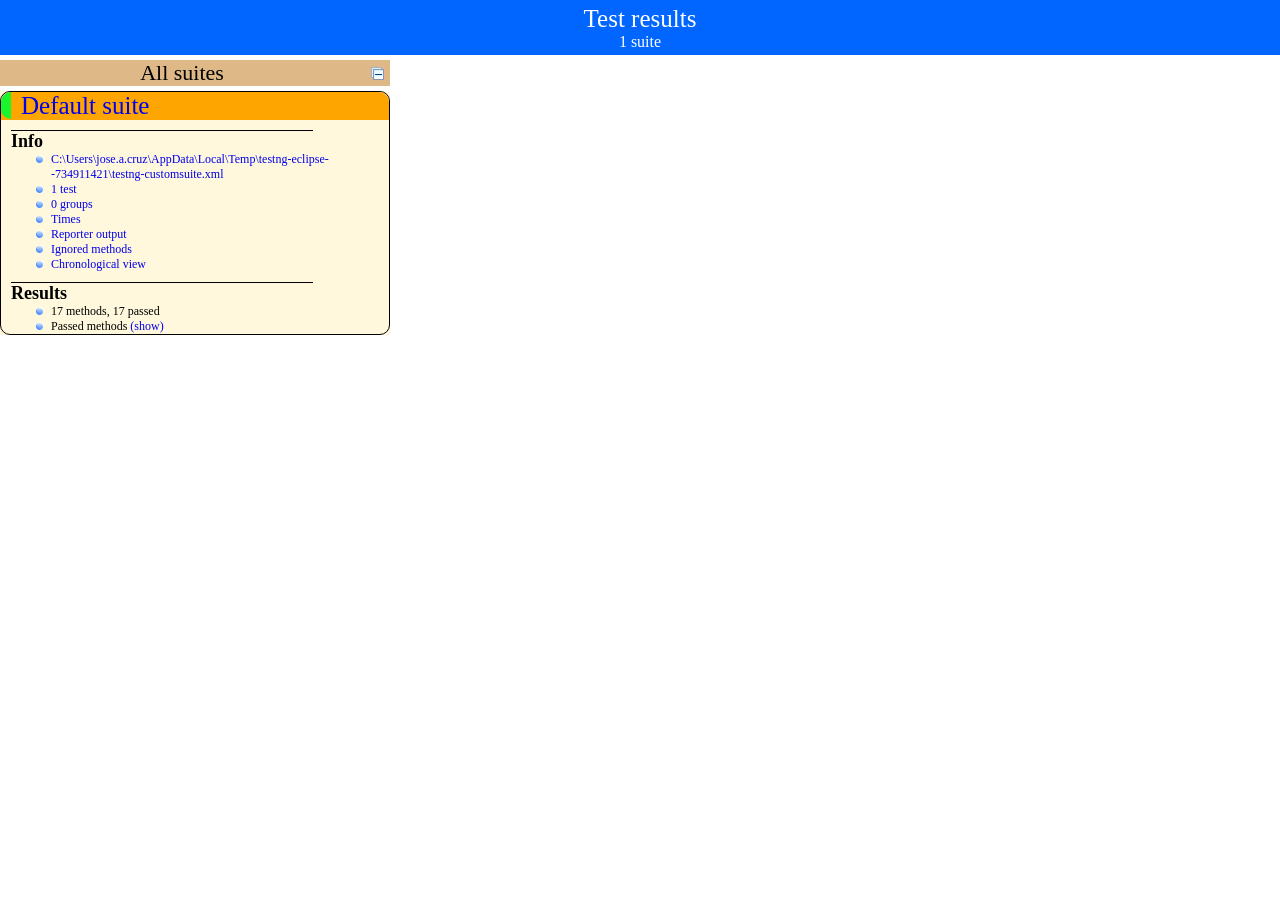
<file: gfreshii-backend/test-output/index.html>
<!DOCTYPE html>

<html>
  <head>
  <meta charset='utf-8'>
  <title>TestNG reports</title>

    <link type="text/css" href="testng-reports.css" rel="stylesheet" />
    <script type="text/javascript" src="jquery-1.7.1.min.js"></script>
    <script type="text/javascript" src="testng-reports.js"></script>
    <script type="text/javascript" src="https://www.google.com/jsapi"></script>
    <script type='text/javascript'>
      google.load('visualization', '1', {packages:['table']});
      google.setOnLoadCallback(drawTable);
      var suiteTableInitFunctions = new Array();
      var suiteTableData = new Array();
    </script>
    <!--
      <script type="text/javascript" src="jquery-ui/js/jquery-ui-1.8.16.custom.min.js"></script>
     -->
  </head>

  <body>
    <div class="top-banner-root">
      <span class="top-banner-title-font">Test results</span>
      <br/>
      <span class="top-banner-font-1">1 suite</span>
    </div> <!-- top-banner-root -->
    <div class="navigator-root">
      <div class="navigator-suite-header">
        <span>All suites</span>
        <a href="#" class="collapse-all-link" title="Collapse/expand all the suites">
          <img class="collapse-all-icon" src="collapseall.gif">
          </img> <!-- collapse-all-icon -->
        </a> <!-- collapse-all-link -->
      </div> <!-- navigator-suite-header -->
      <div class="suite">
        <div class="rounded-window">
          <div class="suite-header light-rounded-window-top">
            <a href="#" class="navigator-link" panel-name="suite-Default_suite">
              <span class="suite-name border-passed">Default suite</span>
            </a> <!-- navigator-link -->
          </div> <!-- suite-header light-rounded-window-top -->
          <div class="navigator-suite-content">
            <div class="suite-section-title">
              <span>Info</span>
            </div> <!-- suite-section-title -->
            <div class="suite-section-content">
              <ul>
                <li>
                  <a href="#" class="navigator-link " panel-name="test-xml-Default_suite">
                    <span>C:\Users\jose.a.cruz\AppData\Local\Temp\testng-eclipse--734911421\testng-customsuite.xml</span>
                  </a> <!-- navigator-link  -->
                </li>
                <li>
                  <a href="#" class="navigator-link " panel-name="testlist-Default_suite">
                    <span class="test-stats">1 test</span>
                  </a> <!-- navigator-link  -->
                </li>
                <li>
                  <a href="#" class="navigator-link " panel-name="group-Default_suite">
                    <span>0 groups</span>
                  </a> <!-- navigator-link  -->
                </li>
                <li>
                  <a href="#" class="navigator-link " panel-name="times-Default_suite">
                    <span>Times</span>
                  </a> <!-- navigator-link  -->
                </li>
                <li>
                  <a href="#" class="navigator-link " panel-name="reporter-Default_suite">
                    <span>Reporter output</span>
                  </a> <!-- navigator-link  -->
                </li>
                <li>
                  <a href="#" class="navigator-link " panel-name="ignored-methods-Default_suite">
                    <span>Ignored methods</span>
                  </a> <!-- navigator-link  -->
                </li>
                <li>
                  <a href="#" class="navigator-link " panel-name="chronological-Default_suite">
                    <span>Chronological view</span>
                  </a> <!-- navigator-link  -->
                </li>
              </ul>
            </div> <!-- suite-section-content -->
            <div class="result-section">
              <div class="suite-section-title">
                <span>Results</span>
              </div> <!-- suite-section-title -->
              <div class="suite-section-content">
                <ul>
                  <li>
                    <span class="method-stats">17 methods,   17 passed</span>
                  </li>
                  <li>
                    <span class="method-list-title passed">Passed methods</span>
                    <span class="show-or-hide-methods passed">
                      <a href="#" panel-name="suite-Default_suite" class="hide-methods passed suite-Default_suite"> (hide)</a> <!-- hide-methods passed suite-Default_suite -->
                      <a href="#" panel-name="suite-Default_suite" class="show-methods passed suite-Default_suite"> (show)</a> <!-- show-methods passed suite-Default_suite -->
                    </span>
                    <div class="method-list-content passed suite-Default_suite">
                      <span>
                        <img width="3%" src="passed.png"/>
                        <a href="#" class="method navigator-link" panel-name="suite-Default_suite" title="com.edbootcamp.seleniumtest.SeleniumTest" hash-for-method="accountSettings">accountSettings</a> <!-- method navigator-link -->
                      </span>
                      <br/>
                      <span>
                        <img width="3%" src="passed.png"/>
                        <a href="#" class="method navigator-link" panel-name="suite-Default_suite" title="com.edbootcamp.seleniumtest.SeleniumTest" hash-for-method="deleteIngredient">deleteIngredient</a> <!-- method navigator-link -->
                      </span>
                      <br/>
                      <span>
                        <img width="3%" src="passed.png"/>
                        <a href="#" class="method navigator-link" panel-name="suite-Default_suite" title="com.edbootcamp.seleniumtest.SeleniumTest" hash-for-method="deleteLastIngredient">deleteLastIngredient</a> <!-- method navigator-link -->
                      </span>
                      <br/>
                      <span>
                        <img width="3%" src="passed.png"/>
                        <a href="#" class="method navigator-link" panel-name="suite-Default_suite" title="com.edbootcamp.seleniumtest.SeleniumTest" hash-for-method="deleteRecipe">deleteRecipe</a> <!-- method navigator-link -->
                      </span>
                      <br/>
                      <span>
                        <img width="3%" src="passed.png"/>
                        <a href="#" class="method navigator-link" panel-name="suite-Default_suite" title="com.edbootcamp.seleniumtest.SeleniumTest" hash-for-method="editIngredient">editIngredient</a> <!-- method navigator-link -->
                      </span>
                      <br/>
                      <span>
                        <img width="3%" src="passed.png"/>
                        <a href="#" class="method navigator-link" panel-name="suite-Default_suite" title="com.edbootcamp.seleniumtest.SeleniumTest" hash-for-method="editRecipeName">editRecipeName</a> <!-- method navigator-link -->
                      </span>
                      <br/>
                      <span>
                        <img width="3%" src="passed.png"/>
                        <a href="#" class="method navigator-link" panel-name="suite-Default_suite" title="com.edbootcamp.seleniumtest.SeleniumTest" hash-for-method="goHome">goHome</a> <!-- method navigator-link -->
                      </span>
                      <br/>
                      <span>
                        <img width="3%" src="passed.png"/>
                        <a href="#" class="method navigator-link" panel-name="suite-Default_suite" title="com.edbootcamp.seleniumtest.SeleniumTest" hash-for-method="goHomeAfterRegistering">goHomeAfterRegistering</a> <!-- method navigator-link -->
                      </span>
                      <br/>
                      <span>
                        <img width="3%" src="passed.png"/>
                        <a href="#" class="method navigator-link" panel-name="suite-Default_suite" title="com.edbootcamp.seleniumtest.SeleniumTest" hash-for-method="logBackIn">logBackIn</a> <!-- method navigator-link -->
                      </span>
                      <br/>
                      <span>
                        <img width="3%" src="passed.png"/>
                        <a href="#" class="method navigator-link" panel-name="suite-Default_suite" title="com.edbootcamp.seleniumtest.SeleniumTest" hash-for-method="login">login</a> <!-- method navigator-link -->
                      </span>
                      <br/>
                      <span>
                        <img width="3%" src="passed.png"/>
                        <a href="#" class="method navigator-link" panel-name="suite-Default_suite" title="com.edbootcamp.seleniumtest.SeleniumTest" hash-for-method="loginNewCredentials">loginNewCredentials</a> <!-- method navigator-link -->
                      </span>
                      <br/>
                      <span>
                        <img width="3%" src="passed.png"/>
                        <a href="#" class="method navigator-link" panel-name="suite-Default_suite" title="com.edbootcamp.seleniumtest.SeleniumTest" hash-for-method="logout">logout</a> <!-- method navigator-link -->
                      </span>
                      <br/>
                      <span>
                        <img width="3%" src="passed.png"/>
                        <a href="#" class="method navigator-link" panel-name="suite-Default_suite" title="com.edbootcamp.seleniumtest.SeleniumTest" hash-for-method="newIngredient">newIngredient</a> <!-- method navigator-link -->
                      </span>
                      <br/>
                      <span>
                        <img width="3%" src="passed.png"/>
                        <a href="#" class="method navigator-link" panel-name="suite-Default_suite" title="com.edbootcamp.seleniumtest.SeleniumTest" hash-for-method="newIntruction">newIntruction</a> <!-- method navigator-link -->
                      </span>
                      <br/>
                      <span>
                        <img width="3%" src="passed.png"/>
                        <a href="#" class="method navigator-link" panel-name="suite-Default_suite" title="com.edbootcamp.seleniumtest.SeleniumTest" hash-for-method="newRecipe">newRecipe</a> <!-- method navigator-link -->
                      </span>
                      <br/>
                      <span>
                        <img width="3%" src="passed.png"/>
                        <a href="#" class="method navigator-link" panel-name="suite-Default_suite" title="com.edbootcamp.seleniumtest.SeleniumTest" hash-for-method="openWebApp">openWebApp</a> <!-- method navigator-link -->
                      </span>
                      <br/>
                      <span>
                        <img width="3%" src="passed.png"/>
                        <a href="#" class="method navigator-link" panel-name="suite-Default_suite" title="com.edbootcamp.seleniumtest.SeleniumTest" hash-for-method="registerNewUser">registerNewUser</a> <!-- method navigator-link -->
                      </span>
                      <br/>
                    </div> <!-- method-list-content passed suite-Default_suite -->
                  </li>
                </ul>
              </div> <!-- suite-section-content -->
            </div> <!-- result-section -->
          </div> <!-- navigator-suite-content -->
        </div> <!-- rounded-window -->
      </div> <!-- suite -->
    </div> <!-- navigator-root -->
    <div class="wrapper">
      <div class="main-panel-root">
        <div panel-name="suite-Default_suite" class="panel Default_suite">
          <div class="suite-Default_suite-class-passed">
            <div class="main-panel-header rounded-window-top">
              <img src="passed.png"/>
              <span class="class-name">com.edbootcamp.seleniumtest.SeleniumTest</span>
            </div> <!-- main-panel-header rounded-window-top -->
            <div class="main-panel-content rounded-window-bottom">
              <div class="method">
                <div class="method-content">
                  <a name="accountSettings">
                  </a> <!-- accountSettings -->
                  <span class="method-name">accountSettings</span>
                </div> <!-- method-content -->
              </div> <!-- method -->
              <div class="method">
                <div class="method-content">
                  <a name="deleteIngredient">
                  </a> <!-- deleteIngredient -->
                  <span class="method-name">deleteIngredient</span>
                </div> <!-- method-content -->
              </div> <!-- method -->
              <div class="method">
                <div class="method-content">
                  <a name="deleteLastIngredient">
                  </a> <!-- deleteLastIngredient -->
                  <span class="method-name">deleteLastIngredient</span>
                </div> <!-- method-content -->
              </div> <!-- method -->
              <div class="method">
                <div class="method-content">
                  <a name="deleteRecipe">
                  </a> <!-- deleteRecipe -->
                  <span class="method-name">deleteRecipe</span>
                </div> <!-- method-content -->
              </div> <!-- method -->
              <div class="method">
                <div class="method-content">
                  <a name="editIngredient">
                  </a> <!-- editIngredient -->
                  <span class="method-name">editIngredient</span>
                </div> <!-- method-content -->
              </div> <!-- method -->
              <div class="method">
                <div class="method-content">
                  <a name="editRecipeName">
                  </a> <!-- editRecipeName -->
                  <span class="method-name">editRecipeName</span>
                </div> <!-- method-content -->
              </div> <!-- method -->
              <div class="method">
                <div class="method-content">
                  <a name="goHome">
                  </a> <!-- goHome -->
                  <span class="method-name">goHome</span>
                </div> <!-- method-content -->
              </div> <!-- method -->
              <div class="method">
                <div class="method-content">
                  <a name="goHomeAfterRegistering">
                  </a> <!-- goHomeAfterRegistering -->
                  <span class="method-name">goHomeAfterRegistering</span>
                </div> <!-- method-content -->
              </div> <!-- method -->
              <div class="method">
                <div class="method-content">
                  <a name="logBackIn">
                  </a> <!-- logBackIn -->
                  <span class="method-name">logBackIn</span>
                </div> <!-- method-content -->
              </div> <!-- method -->
              <div class="method">
                <div class="method-content">
                  <a name="login">
                  </a> <!-- login -->
                  <span class="method-name">login</span>
                </div> <!-- method-content -->
              </div> <!-- method -->
              <div class="method">
                <div class="method-content">
                  <a name="loginNewCredentials">
                  </a> <!-- loginNewCredentials -->
                  <span class="method-name">loginNewCredentials</span>
                </div> <!-- method-content -->
              </div> <!-- method -->
              <div class="method">
                <div class="method-content">
                  <a name="logout">
                  </a> <!-- logout -->
                  <span class="method-name">logout</span>
                </div> <!-- method-content -->
              </div> <!-- method -->
              <div class="method">
                <div class="method-content">
                  <a name="newIngredient">
                  </a> <!-- newIngredient -->
                  <span class="method-name">newIngredient</span>
                </div> <!-- method-content -->
              </div> <!-- method -->
              <div class="method">
                <div class="method-content">
                  <a name="newIntruction">
                  </a> <!-- newIntruction -->
                  <span class="method-name">newIntruction</span>
                </div> <!-- method-content -->
              </div> <!-- method -->
              <div class="method">
                <div class="method-content">
                  <a name="newRecipe">
                  </a> <!-- newRecipe -->
                  <span class="method-name">newRecipe</span>
                </div> <!-- method-content -->
              </div> <!-- method -->
              <div class="method">
                <div class="method-content">
                  <a name="openWebApp">
                  </a> <!-- openWebApp -->
                  <span class="method-name">openWebApp</span>
                </div> <!-- method-content -->
              </div> <!-- method -->
              <div class="method">
                <div class="method-content">
                  <a name="registerNewUser">
                  </a> <!-- registerNewUser -->
                  <span class="method-name">registerNewUser</span>
                </div> <!-- method-content -->
              </div> <!-- method -->
            </div> <!-- main-panel-content rounded-window-bottom -->
          </div> <!-- suite-Default_suite-class-passed -->
        </div> <!-- panel Default_suite -->
        <div panel-name="test-xml-Default_suite" class="panel">
          <div class="main-panel-header rounded-window-top">
            <span class="header-content">C:\Users\jose.a.cruz\AppData\Local\Temp\testng-eclipse--734911421\testng-customsuite.xml</span>
          </div> <!-- main-panel-header rounded-window-top -->
          <div class="main-panel-content rounded-window-bottom">
            <pre>
&lt;?xml version=&quot;1.0&quot; encoding=&quot;UTF-8&quot;?&gt;
&lt;!DOCTYPE suite SYSTEM &quot;http://testng.org/testng-1.0.dtd&quot;&gt;
&lt;suite guice-stage=&quot;DEVELOPMENT&quot; name=&quot;Default suite&quot;&gt;
  &lt;test thread-count=&quot;5&quot; verbose=&quot;2&quot; name=&quot;Default test&quot;&gt;
    &lt;classes&gt;
      &lt;class name=&quot;com.edbootcamp.seleniumtest.SeleniumTest&quot;/&gt;
    &lt;/classes&gt;
  &lt;/test&gt; &lt;!-- Default test --&gt;
&lt;/suite&gt; &lt;!-- Default suite --&gt;
            </pre>
          </div> <!-- main-panel-content rounded-window-bottom -->
        </div> <!-- panel -->
        <div panel-name="testlist-Default_suite" class="panel">
          <div class="main-panel-header rounded-window-top">
            <span class="header-content">Tests for Default suite</span>
          </div> <!-- main-panel-header rounded-window-top -->
          <div class="main-panel-content rounded-window-bottom">
            <ul>
              <li>
                <span class="test-name">Default test (1 class)</span>
              </li>
            </ul>
          </div> <!-- main-panel-content rounded-window-bottom -->
        </div> <!-- panel -->
        <div panel-name="group-Default_suite" class="panel">
          <div class="main-panel-header rounded-window-top">
            <span class="header-content">Groups for Default suite</span>
          </div> <!-- main-panel-header rounded-window-top -->
          <div class="main-panel-content rounded-window-bottom">
          </div> <!-- main-panel-content rounded-window-bottom -->
        </div> <!-- panel -->
        <div panel-name="times-Default_suite" class="panel">
          <div class="main-panel-header rounded-window-top">
            <span class="header-content">Times for Default suite</span>
          </div> <!-- main-panel-header rounded-window-top -->
          <div class="main-panel-content rounded-window-bottom">
            <div class="times-div">
              <script type="text/javascript">
suiteTableInitFunctions.push('tableData_Default_suite');
function tableData_Default_suite() {
var data = new google.visualization.DataTable();
data.addColumn('number', 'Number');
data.addColumn('string', 'Method');
data.addColumn('string', 'Class');
data.addColumn('number', 'Time (ms)');
data.addRows(17);
data.setCell(0, 0, 0)
data.setCell(0, 1, 'newIngredient')
data.setCell(0, 2, 'com.edbootcamp.seleniumtest.SeleniumTest')
data.setCell(0, 3, 4289);
data.setCell(1, 0, 1)
data.setCell(1, 1, 'registerNewUser')
data.setCell(1, 2, 'com.edbootcamp.seleniumtest.SeleniumTest')
data.setCell(1, 3, 4193);
data.setCell(2, 0, 2)
data.setCell(2, 1, 'editIngredient')
data.setCell(2, 2, 'com.edbootcamp.seleniumtest.SeleniumTest')
data.setCell(2, 3, 2457);
data.setCell(3, 0, 3)
data.setCell(3, 1, 'accountSettings')
data.setCell(3, 2, 'com.edbootcamp.seleniumtest.SeleniumTest')
data.setCell(3, 3, 1896);
data.setCell(4, 0, 4)
data.setCell(4, 1, 'loginNewCredentials')
data.setCell(4, 2, 'com.edbootcamp.seleniumtest.SeleniumTest')
data.setCell(4, 3, 1660);
data.setCell(5, 0, 5)
data.setCell(5, 1, 'editRecipeName')
data.setCell(5, 2, 'com.edbootcamp.seleniumtest.SeleniumTest')
data.setCell(5, 3, 1203);
data.setCell(6, 0, 6)
data.setCell(6, 1, 'login')
data.setCell(6, 2, 'com.edbootcamp.seleniumtest.SeleniumTest')
data.setCell(6, 3, 1187);
data.setCell(7, 0, 7)
data.setCell(7, 1, 'newIntruction')
data.setCell(7, 2, 'com.edbootcamp.seleniumtest.SeleniumTest')
data.setCell(7, 3, 1149);
data.setCell(8, 0, 8)
data.setCell(8, 1, 'logBackIn')
data.setCell(8, 2, 'com.edbootcamp.seleniumtest.SeleniumTest')
data.setCell(8, 3, 1010);
data.setCell(9, 0, 9)
data.setCell(9, 1, 'newRecipe')
data.setCell(9, 2, 'com.edbootcamp.seleniumtest.SeleniumTest')
data.setCell(9, 3, 860);
data.setCell(10, 0, 10)
data.setCell(10, 1, 'deleteIngredient')
data.setCell(10, 2, 'com.edbootcamp.seleniumtest.SeleniumTest')
data.setCell(10, 3, 616);
data.setCell(11, 0, 11)
data.setCell(11, 1, 'openWebApp')
data.setCell(11, 2, 'com.edbootcamp.seleniumtest.SeleniumTest')
data.setCell(11, 3, 567);
data.setCell(12, 0, 12)
data.setCell(12, 1, 'goHomeAfterRegistering')
data.setCell(12, 2, 'com.edbootcamp.seleniumtest.SeleniumTest')
data.setCell(12, 3, 344);
data.setCell(13, 0, 13)
data.setCell(13, 1, 'goHome')
data.setCell(13, 2, 'com.edbootcamp.seleniumtest.SeleniumTest')
data.setCell(13, 3, 340);
data.setCell(14, 0, 14)
data.setCell(14, 1, 'logout')
data.setCell(14, 2, 'com.edbootcamp.seleniumtest.SeleniumTest')
data.setCell(14, 3, 334);
data.setCell(15, 0, 15)
data.setCell(15, 1, 'deleteRecipe')
data.setCell(15, 2, 'com.edbootcamp.seleniumtest.SeleniumTest')
data.setCell(15, 3, 308);
data.setCell(16, 0, 16)
data.setCell(16, 1, 'deleteLastIngredient')
data.setCell(16, 2, 'com.edbootcamp.seleniumtest.SeleniumTest')
data.setCell(16, 3, 300);
window.suiteTableData['Default_suite']= { tableData: data, tableDiv: 'times-div-Default_suite'}
return data;
}
              </script>
              <span class="suite-total-time">Total running time: 22 seconds</span>
              <div id="times-div-Default_suite">
              </div> <!-- times-div-Default_suite -->
            </div> <!-- times-div -->
          </div> <!-- main-panel-content rounded-window-bottom -->
        </div> <!-- panel -->
        <div panel-name="reporter-Default_suite" class="panel">
          <div class="main-panel-header rounded-window-top">
            <span class="header-content">Reporter output for Default suite</span>
          </div> <!-- main-panel-header rounded-window-top -->
          <div class="main-panel-content rounded-window-bottom">
          </div> <!-- main-panel-content rounded-window-bottom -->
        </div> <!-- panel -->
        <div panel-name="ignored-methods-Default_suite" class="panel">
          <div class="main-panel-header rounded-window-top">
            <span class="header-content">0 ignored methods</span>
          </div> <!-- main-panel-header rounded-window-top -->
          <div class="main-panel-content rounded-window-bottom">
          </div> <!-- main-panel-content rounded-window-bottom -->
        </div> <!-- panel -->
        <div panel-name="chronological-Default_suite" class="panel">
          <div class="main-panel-header rounded-window-top">
            <span class="header-content">Methods in chronological order</span>
          </div> <!-- main-panel-header rounded-window-top -->
          <div class="main-panel-content rounded-window-bottom">
            <div class="chronological-class">
              <div class="chronological-class-name">com.edbootcamp.seleniumtest.SeleniumTest</div> <!-- chronological-class-name -->
              <div class="configuration-test before">
                <span class="method-name">beforeTest</span>
                <span class="method-start">0 ms</span>
              </div> <!-- configuration-test before -->
              <div class="test-method">
                <span class="method-name">openWebApp</span>
                <span class="method-start">3661 ms</span>
              </div> <!-- test-method -->
              <div class="test-method">
                <span class="method-name">registerNewUser</span>
                <span class="method-start">4233 ms</span>
              </div> <!-- test-method -->
              <div class="test-method">
                <span class="method-name">goHomeAfterRegistering</span>
                <span class="method-start">8427 ms</span>
              </div> <!-- test-method -->
              <div class="test-method">
                <span class="method-name">login</span>
                <span class="method-start">8773 ms</span>
              </div> <!-- test-method -->
              <div class="test-method">
                <span class="method-name">newRecipe</span>
                <span class="method-start">9962 ms</span>
              </div> <!-- test-method -->
              <div class="test-method">
                <span class="method-name">newIngredient</span>
                <span class="method-start">10824 ms</span>
              </div> <!-- test-method -->
              <div class="test-method">
                <span class="method-name">newIntruction</span>
                <span class="method-start">15115 ms</span>
              </div> <!-- test-method -->
              <div class="test-method">
                <span class="method-name">deleteIngredient</span>
                <span class="method-start">16269 ms</span>
              </div> <!-- test-method -->
              <div class="test-method">
                <span class="method-name">editIngredient</span>
                <span class="method-start">16886 ms</span>
              </div> <!-- test-method -->
              <div class="test-method">
                <span class="method-name">editRecipeName</span>
                <span class="method-start">19344 ms</span>
              </div> <!-- test-method -->
              <div class="test-method">
                <span class="method-name">deleteLastIngredient</span>
                <span class="method-start">20549 ms</span>
              </div> <!-- test-method -->
              <div class="test-method">
                <span class="method-name">deleteRecipe</span>
                <span class="method-start">20850 ms</span>
              </div> <!-- test-method -->
              <div class="test-method">
                <span class="method-name">logout</span>
                <span class="method-start">21159 ms</span>
              </div> <!-- test-method -->
              <div class="test-method">
                <span class="method-name">goHome</span>
                <span class="method-start">21494 ms</span>
              </div> <!-- test-method -->
              <div class="test-method">
                <span class="method-name">logBackIn</span>
                <span class="method-start">21836 ms</span>
              </div> <!-- test-method -->
              <div class="test-method">
                <span class="method-name">accountSettings</span>
                <span class="method-start">22849 ms</span>
              </div> <!-- test-method -->
              <div class="test-method">
                <span class="method-name">loginNewCredentials</span>
                <span class="method-start">24746 ms</span>
              </div> <!-- test-method -->
              <div class="configuration-test after">
                <span class="method-name">afterTest</span>
                <span class="method-start">26407 ms</span>
              </div> <!-- configuration-test after -->
          </div> <!-- main-panel-content rounded-window-bottom -->
        </div> <!-- panel -->
      </div> <!-- main-panel-root -->
    </div> <!-- wrapper -->
  </body>
</html>
</file>
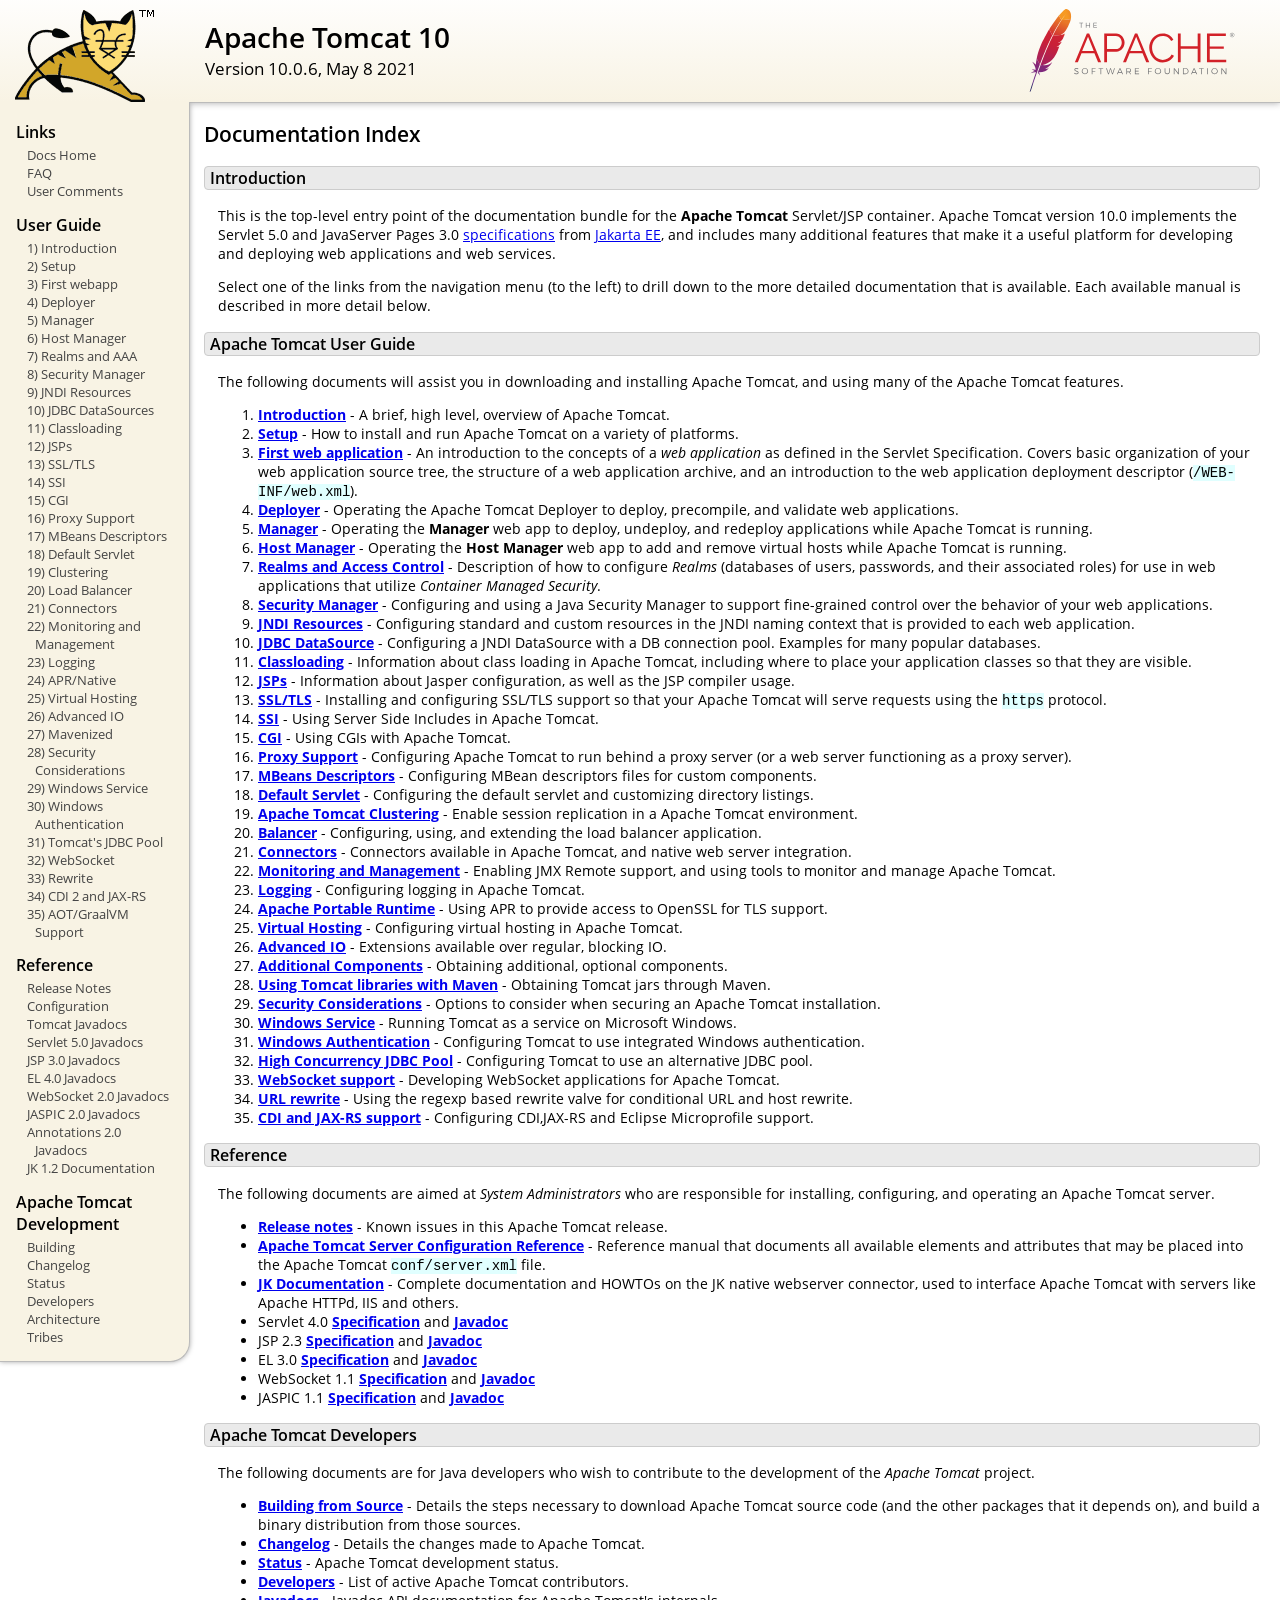
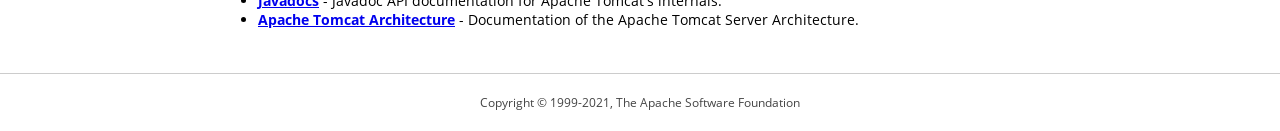
<file: TomcatServer/apache-tomcat-10.0.6/webapps/docs/index.html>
<!DOCTYPE html SYSTEM "about:legacy-compat">
<html lang="en"><head><META http-equiv="Content-Type" content="text/html; charset=UTF-8"><link href="./images/docs-stylesheet.css" rel="stylesheet" type="text/css"><title>Apache Tomcat 10 (10.0.6) - Documentation Index</title><meta name="author" content="Craig R. McClanahan"><meta name="author" content="Remy Maucherat"><meta name="author" content="Yoav Shapira"></head><body><div id="wrapper"><header><div id="header"><div><div><div class="logo noPrint"><a href="https://tomcat.apache.org/"><img alt="Tomcat Home" src="./images/tomcat.png"></a></div><div style="height: 1px;"></div><div class="asfLogo noPrint"><a href="https://www.apache.org/" target="_blank"><img src="./images/asf-logo.svg" alt="The Apache Software Foundation" style="width: 266px; height: 83px;"></a></div><h1>Apache Tomcat 10</h1><div class="versionInfo">
            Version 10.0.6,
            <time datetime="2021-05-08">May 8 2021</time></div><div style="height: 1px;"></div><div style="clear: left;"></div></div></div></div></header><div id="middle"><div><div id="mainLeft" class="noprint"><div><nav><div><h2>Links</h2><ul><li><a href="index.html">Docs Home</a></li><li><a href="https://wiki.apache.org/tomcat/FAQ">FAQ</a></li><li><a href="#comments_section">User Comments</a></li></ul></div><div><h2>User Guide</h2><ul><li><a href="introduction.html">1) Introduction</a></li><li><a href="setup.html">2) Setup</a></li><li><a href="appdev/index.html">3) First webapp</a></li><li><a href="deployer-howto.html">4) Deployer</a></li><li><a href="manager-howto.html">5) Manager</a></li><li><a href="host-manager-howto.html">6) Host Manager</a></li><li><a href="realm-howto.html">7) Realms and AAA</a></li><li><a href="security-manager-howto.html">8) Security Manager</a></li><li><a href="jndi-resources-howto.html">9) JNDI Resources</a></li><li><a href="jndi-datasource-examples-howto.html">10) JDBC DataSources</a></li><li><a href="class-loader-howto.html">11) Classloading</a></li><li><a href="jasper-howto.html">12) JSPs</a></li><li><a href="ssl-howto.html">13) SSL/TLS</a></li><li><a href="ssi-howto.html">14) SSI</a></li><li><a href="cgi-howto.html">15) CGI</a></li><li><a href="proxy-howto.html">16) Proxy Support</a></li><li><a href="mbeans-descriptors-howto.html">17) MBeans Descriptors</a></li><li><a href="default-servlet.html">18) Default Servlet</a></li><li><a href="cluster-howto.html">19) Clustering</a></li><li><a href="balancer-howto.html">20) Load Balancer</a></li><li><a href="connectors.html">21) Connectors</a></li><li><a href="monitoring.html">22) Monitoring and Management</a></li><li><a href="logging.html">23) Logging</a></li><li><a href="apr.html">24) APR/Native</a></li><li><a href="virtual-hosting-howto.html">25) Virtual Hosting</a></li><li><a href="aio.html">26) Advanced IO</a></li><li><a href="maven-jars.html">27) Mavenized</a></li><li><a href="security-howto.html">28) Security Considerations</a></li><li><a href="windows-service-howto.html">29) Windows Service</a></li><li><a href="windows-auth-howto.html">30) Windows Authentication</a></li><li><a href="jdbc-pool.html">31) Tomcat's JDBC Pool</a></li><li><a href="web-socket-howto.html">32) WebSocket</a></li><li><a href="rewrite.html">33) Rewrite</a></li><li><a href="cdi.html">34) CDI 2 and JAX-RS</a></li><li><a href="graal.html">35) AOT/GraalVM Support</a></li></ul></div><div><h2>Reference</h2><ul><li><a href="RELEASE-NOTES.txt">Release Notes</a></li><li><a href="config/index.html">Configuration</a></li><li><a href="api/index.html">Tomcat Javadocs</a></li><li><a href="servletapi/index.html">Servlet 5.0 Javadocs</a></li><li><a href="jspapi/index.html">JSP 3.0 Javadocs</a></li><li><a href="elapi/index.html">EL 4.0 Javadocs</a></li><li><a href="websocketapi/index.html">WebSocket 2.0 Javadocs</a></li><li><a href="jaspicapi/index.html">JASPIC 2.0 Javadocs</a></li><li><a href="annotationapi/index.html">Annotations 2.0 Javadocs</a></li><li><a href="https://tomcat.apache.org/connectors-doc/">JK 1.2 Documentation</a></li></ul></div><div><h2>Apache Tomcat Development</h2><ul><li><a href="building.html">Building</a></li><li><a href="changelog.html">Changelog</a></li><li><a href="https://wiki.apache.org/tomcat/TomcatVersions">Status</a></li><li><a href="developers.html">Developers</a></li><li><a href="architecture/index.html">Architecture</a></li><li><a href="tribes/introduction.html">Tribes</a></li></ul></div></nav></div></div><div id="mainRight"><div id="content"><h2>Documentation Index</h2><h3 id="Introduction">Introduction</h3><div class="text">

<p>This is the top-level entry point of the documentation bundle for the
<strong>Apache Tomcat</strong> Servlet/JSP container.  Apache Tomcat version
10.0 implements the Servlet 5.0 and JavaServer Pages 3.0
<a href="https://wiki.apache.org/tomcat/Specifications">specifications</a> from
<a href="https://jakarta.ee/">Jakarta EE</a>, and includes many
additional features that make it a useful platform for developing and deploying
web applications and web services.</p>

<p>Select one of the links from the navigation menu (to the left) to drill
down to the more detailed documentation that is available.  Each available
manual is described in more detail below.</p>

</div><h3 id="Apache_Tomcat_User_Guide">Apache Tomcat User Guide</h3><div class="text">

<p>The following documents will assist you in downloading and installing
Apache Tomcat, and using many of the Apache Tomcat features.</p>

<ol>
<li><a href="introduction.html"><strong>Introduction</strong></a> - A
    brief, high level, overview of Apache Tomcat.</li>
<li><a href="setup.html"><strong>Setup</strong></a> - How to install and run
    Apache Tomcat on a variety of platforms.</li>
<li><a href="appdev/index.html"><strong>First web application</strong></a>
    - An introduction to the concepts of a <em>web application</em> as defined
    in the Servlet Specification.  Covers basic organization of your web application
    source tree, the structure of a web application archive, and an
    introduction to the web application deployment descriptor
    (<code>/WEB-INF/web.xml</code>).</li>
<li><a href="deployer-howto.html"><strong>Deployer</strong></a> -
    Operating the Apache Tomcat Deployer to deploy, precompile, and validate web
    applications.</li>
<li><a href="manager-howto.html"><strong>Manager</strong></a> -
    Operating the <strong>Manager</strong> web app to deploy, undeploy, and
    redeploy applications while Apache Tomcat is running.</li>
<li><a href="host-manager-howto.html"><strong>Host Manager</strong></a> -
    Operating the <strong>Host Manager</strong> web app to add and remove
    virtual hosts while Apache Tomcat is running.</li>
<li><a href="realm-howto.html"><strong>Realms and Access Control</strong></a>
    - Description of how to configure <em>Realms</em> (databases of users,
    passwords, and their associated roles) for use in web applications that
    utilize <em>Container Managed Security</em>.</li>
<li><a href="security-manager-howto.html"><strong>Security Manager</strong></a>
    - Configuring and using a Java Security Manager to
    support fine-grained control over the behavior of your web applications.
    </li>
<li><a href="jndi-resources-howto.html"><strong>JNDI Resources</strong></a>
    - Configuring standard and custom resources in the JNDI naming context
    that is provided to each web application.</li>
<li><a href="jndi-datasource-examples-howto.html">
    <strong>JDBC DataSource</strong></a>
    - Configuring a JNDI DataSource with a DB connection pool.
    Examples for many popular databases.</li>
<li><a href="class-loader-howto.html"><strong>Classloading</strong></a>
    - Information about class loading in Apache Tomcat, including where to place
    your application classes so that they are visible.</li>
<li><a href="jasper-howto.html"><strong>JSPs</strong></a>
    - Information about Jasper configuration, as well as the JSP compiler
    usage.</li>
<li><a href="ssl-howto.html"><strong>SSL/TLS</strong></a> -
    Installing and configuring SSL/TLS support so that your Apache Tomcat will
    serve requests using the <code>https</code> protocol.</li>
<li><a href="ssi-howto.html"><strong>SSI</strong></a> -
    Using Server Side Includes in Apache Tomcat.</li>
<li><a href="cgi-howto.html"><strong>CGI</strong></a> -
    Using CGIs with Apache Tomcat.</li>
<li><a href="proxy-howto.html"><strong>Proxy Support</strong></a> -
    Configuring Apache Tomcat to run behind a proxy server (or a web server
    functioning as a proxy server).</li>
<li><a href="mbeans-descriptors-howto.html"><strong>MBeans Descriptors</strong></a> -
    Configuring MBean descriptors files for custom components.</li>
<li><a href="default-servlet.html"><strong>Default Servlet</strong></a> -
    Configuring the default servlet and customizing directory listings.</li>
<li><a href="cluster-howto.html"><strong>Apache Tomcat Clustering</strong></a> -
    Enable session replication in a Apache Tomcat environment.</li>
<li><a href="balancer-howto.html"><strong>Balancer</strong></a> -
    Configuring, using, and extending the load balancer application.</li>
<li><a href="connectors.html"><strong>Connectors</strong></a> -
    Connectors available in Apache Tomcat, and native web server integration.</li>
<li><a href="monitoring.html"><strong>Monitoring and Management</strong></a> -
    Enabling JMX Remote support, and using tools to monitor and manage Apache Tomcat.</li>
<li><a href="logging.html"><strong>Logging</strong></a> -
    Configuring logging in Apache Tomcat.</li>
<li><a href="apr.html"><strong>Apache Portable Runtime</strong></a> -
    Using APR to provide access to OpenSSL for TLS support.</li>
<li><a href="virtual-hosting-howto.html"><strong>Virtual Hosting</strong></a> -
    Configuring virtual hosting in Apache Tomcat.</li>
<li><a href="aio.html"><strong>Advanced IO</strong></a> -
    Extensions available over regular, blocking IO.</li>
<li><a href="extras.html"><strong>Additional Components</strong></a> -
    Obtaining additional, optional components.</li>
<li><a href="maven-jars.html"><strong>Using Tomcat libraries with Maven</strong></a> -
    Obtaining Tomcat jars through Maven.</li>
<li><a href="security-howto.html"><strong>Security Considerations</strong></a> -
    Options to consider when securing an Apache Tomcat installation.</li>
<li><a href="windows-service-howto.html"><strong>Windows Service</strong></a> -
    Running Tomcat as a service on Microsoft Windows.</li>
<li><a href="windows-auth-howto.html"><strong>Windows Authentication</strong></a> -
    Configuring Tomcat to use integrated Windows authentication.</li>
<li><a href="jdbc-pool.html"><strong>High Concurrency JDBC Pool</strong></a> -
    Configuring Tomcat to use an alternative JDBC pool.</li>
<li><a href="web-socket-howto.html"><strong>WebSocket support</strong></a> -
    Developing WebSocket applications for Apache Tomcat.</li>
<li><a href="rewrite.html"><strong>URL rewrite</strong></a> -
    Using the regexp based rewrite valve for conditional URL and host rewrite.</li>
<li><a href="cdi.html"><strong>CDI and JAX-RS support</strong></a> -
    Configuring CDI,JAX-RS and Eclipse Microprofile support.</li>
</ol>

</div><h3 id="Reference">Reference</h3><div class="text">

<p>The following documents are aimed at <em>System Administrators</em> who
are responsible for installing, configuring, and operating an Apache Tomcat server.
</p>
<ul>
<li><a href="RELEASE-NOTES.txt"><strong>Release notes</strong></a>
    - Known issues in this Apache Tomcat release.
    </li>
<li><a href="config/index.html"><strong>Apache Tomcat Server Configuration Reference</strong></a>
    - Reference manual that documents all available elements and attributes
      that may be placed into the Apache Tomcat <code>conf/server.xml</code> file.
    </li>
<li><a href="https://tomcat.apache.org/connectors-doc/index.html"><strong>JK Documentation</strong></a>
    - Complete documentation and HOWTOs on the JK native webserver connector,
      used to interface Apache Tomcat with servers like Apache HTTPd, IIS
      and others.</li>
<li>Servlet 4.0
    <a href="https://jcp.org/aboutJava/communityprocess/final/jsr369/index.html">
    <strong>Specification</strong></a> and
    <a href="https://javaee.github.io/javaee-spec/javadocs/javax/servlet/package-summary.html">
    <strong>Javadoc</strong></a>
    </li>
<li>JSP 2.3
    <a href="https://jcp.org/aboutJava/communityprocess/mrel/jsr245/index2.html">
    <strong>Specification</strong></a> and
    <a href="http://docs.oracle.com/javaee/7/api/javax/servlet/jsp/package-summary.html">
    <strong>Javadoc</strong></a>
    </li>
<li>EL 3.0
    <a href="https://jcp.org/aboutJava/communityprocess/final/jsr341/index.html">
    <strong>Specification</strong></a> and
    <a href="http://docs.oracle.com/javaee/7/api/javax/el/package-summary.html">
    <strong>Javadoc</strong></a>
    </li>
<li>WebSocket 1.1
    <a href="https://jcp.org/aboutJava/communityprocess/mrel/jsr356/index.html">
    <strong>Specification</strong></a> and
    <a href="http://docs.oracle.com/javaee/7/api/javax/websocket/package-summary.html">
    <strong>Javadoc</strong></a>
    </li>
<li>JASPIC 1.1
    <a href="https://jcp.org/aboutJava/communityprocess/mrel/jsr196/index.html">
    <strong>Specification</strong></a> and
    <a href="http://docs.oracle.com/javaee/7/api/javax/security/auth/message/package-summary.html">
    <strong>Javadoc</strong></a>
    </li>
</ul>

</div><h3 id="Apache_Tomcat_Developers">Apache Tomcat Developers</h3><div class="text">

<p>The following documents are for Java developers who wish to contribute to
the development of the <em>Apache Tomcat</em> project.</p>
<ul>
<li><a href="building.html"><strong>Building from Source</strong></a> -
    Details the steps necessary to download Apache Tomcat source code (and the
    other packages that it depends on), and build a binary distribution from
    those sources.
    </li>
<li><a href="changelog.html"><strong>Changelog</strong></a> - Details the
    changes made to Apache Tomcat.
    </li>
<li><a href="https://wiki.apache.org/tomcat/TomcatVersions"><strong>Status</strong></a> -
    Apache Tomcat development status.
    </li>
<li><a href="developers.html"><strong>Developers</strong></a> - List of active
    Apache Tomcat contributors.
    </li>
<li><a href="api/index.html"><strong>Javadocs</strong></a>
    - Javadoc API documentation for Apache Tomcat's internals.</li>
<li><a href="architecture/index.html"><strong>Apache Tomcat Architecture</strong></a>
    - Documentation of the Apache Tomcat Server Architecture.</li>
</ul>

</div></div></div></div></div><footer><div id="footer">
    Copyright &copy; 1999-2021, The Apache Software Foundation
    </div></footer></div></body></html>
</file>
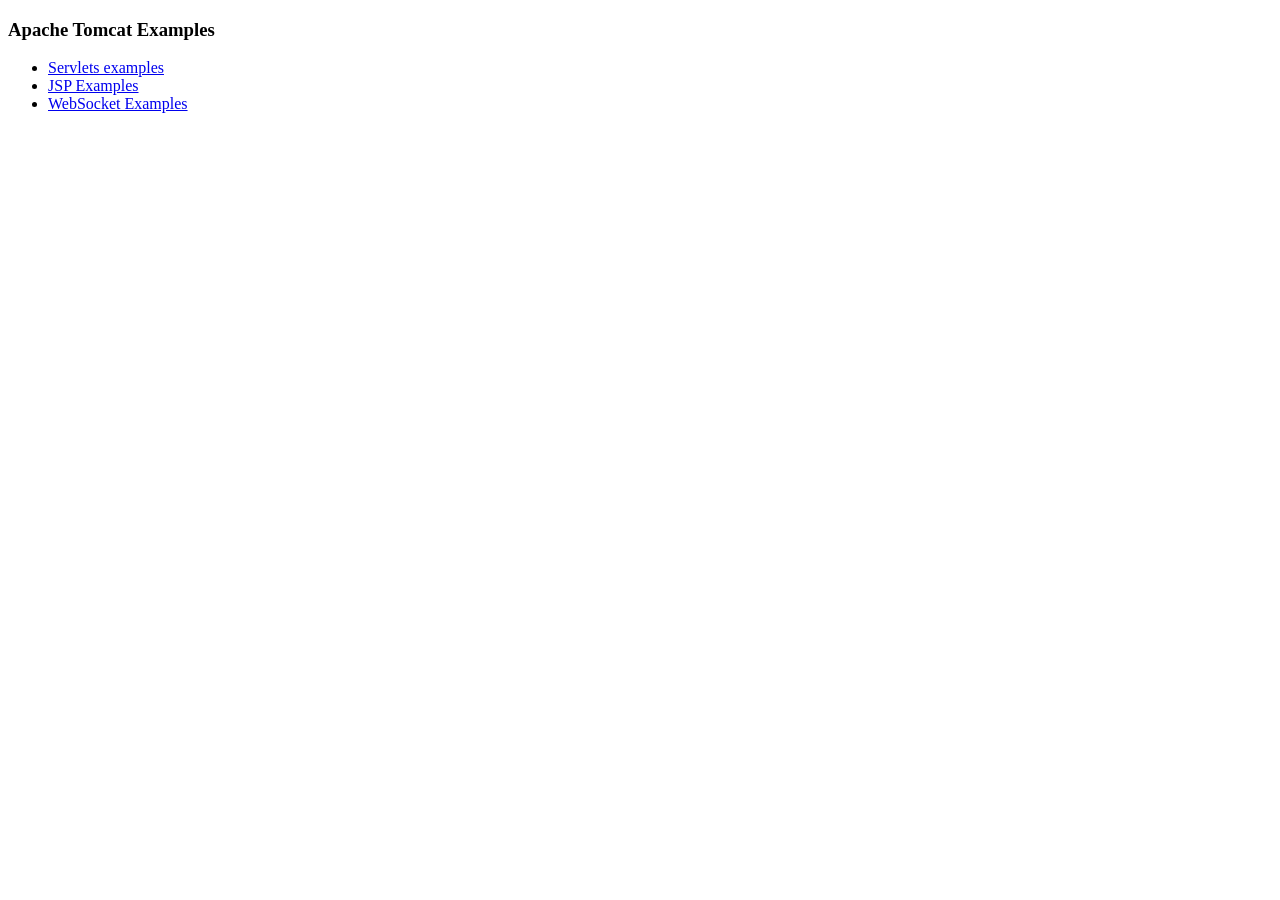
<file: TomcatServer/apache-tomcat-10.0.6/webapps/examples/index.html>
<!--
  Licensed to the Apache Software Foundation (ASF) under one or more
  contributor license agreements.  See the NOTICE file distributed with
  this work for additional information regarding copyright ownership.
  The ASF licenses this file to You under the Apache License, Version 2.0
  (the "License"); you may not use this file except in compliance with
  the License.  You may obtain a copy of the License at

      http://www.apache.org/licenses/LICENSE-2.0

  Unless required by applicable law or agreed to in writing, software
  distributed under the License is distributed on an "AS IS" BASIS,
  WITHOUT WARRANTIES OR CONDITIONS OF ANY KIND, either express or implied.
  See the License for the specific language governing permissions and
  limitations under the License.
-->
<!DOCTYPE HTML><html lang="en"><head>
<meta charset="UTF-8">
<title>Apache Tomcat Examples</title>
</head>
<body>
<p>
<h3>Apache Tomcat Examples</H3>
<p></p>
<ul>
<li><a href="servlets">Servlets examples</a></li>
<li><a href="jsp">JSP Examples</a></li>
<li><a href="websocket/index.xhtml">WebSocket Examples</a></li>
</ul>
</body></html>
</file>
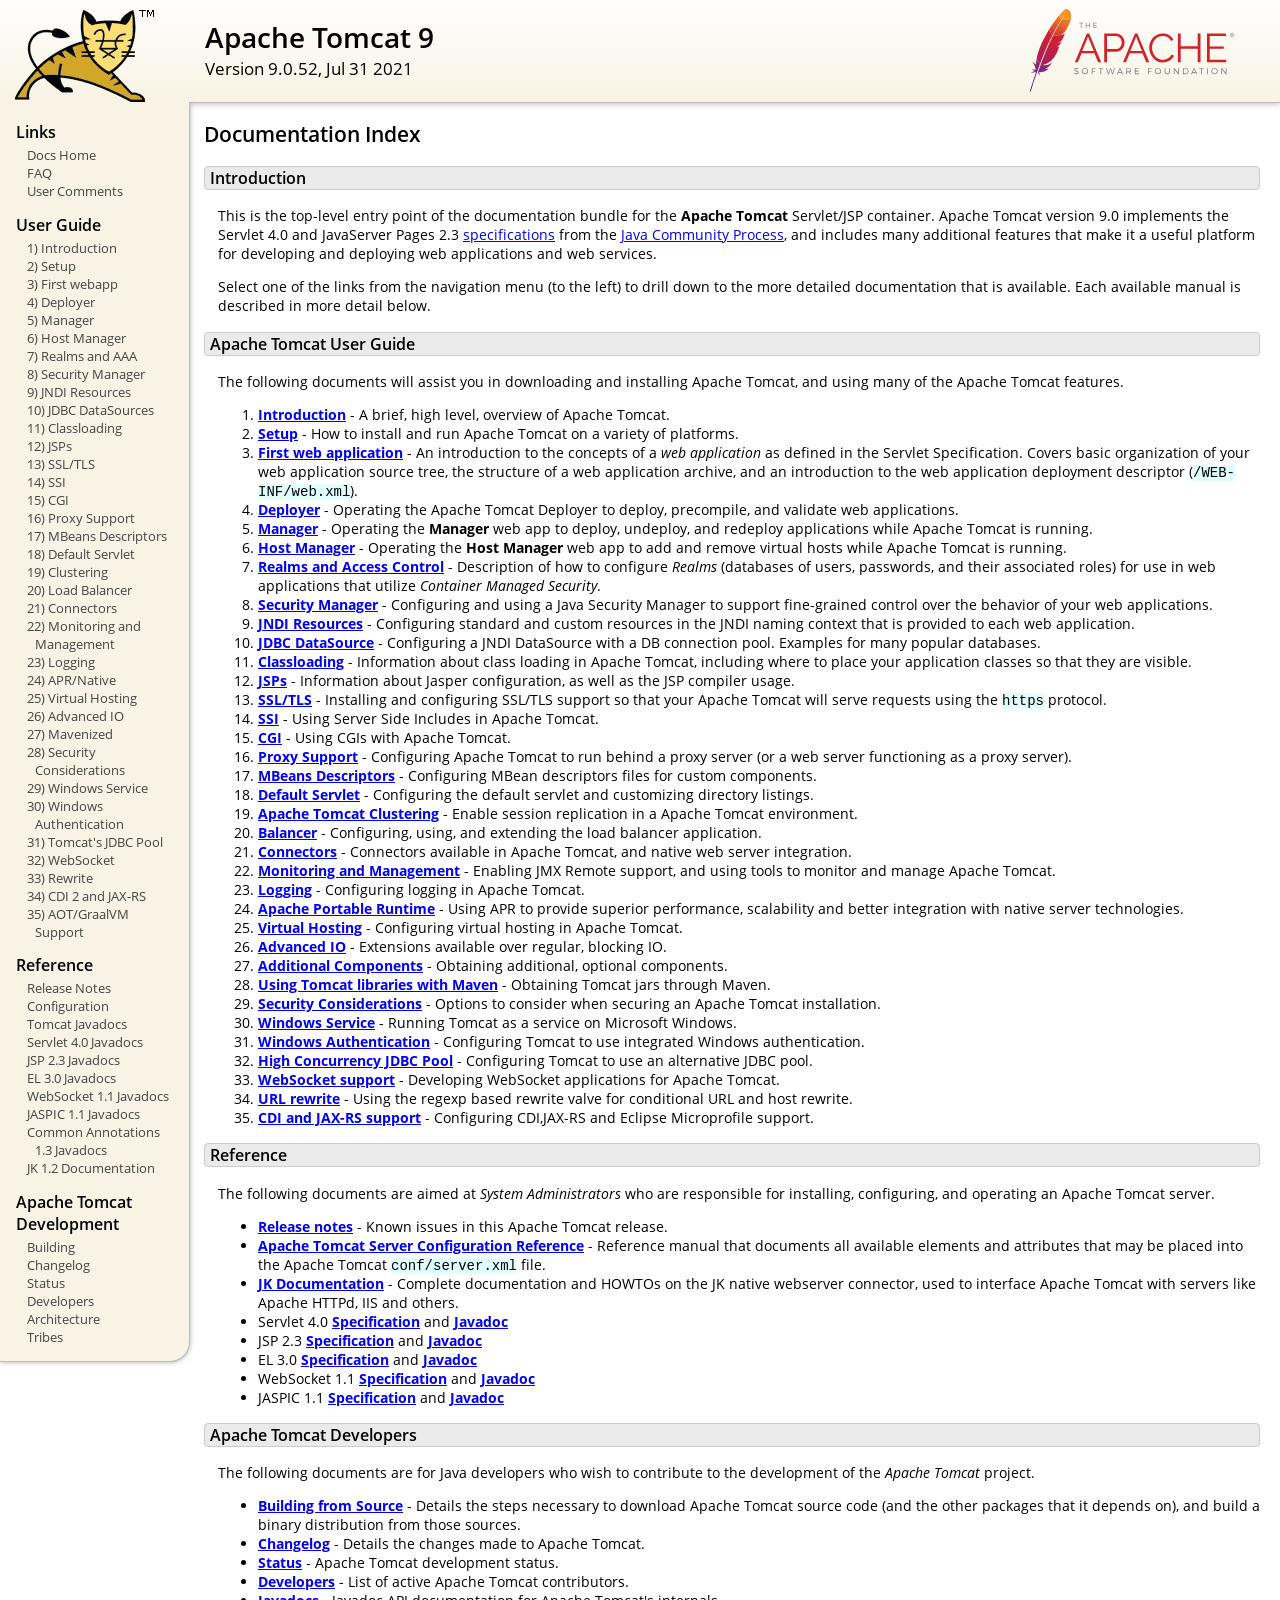
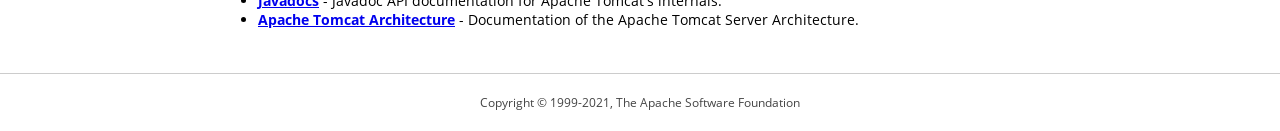
<file: TomcatServer/apache-tomcat-9.0.52/webapps/docs/index.html>
<!DOCTYPE html SYSTEM "about:legacy-compat">
<html lang="en"><head><META http-equiv="Content-Type" content="text/html; charset=UTF-8"><link href="./images/docs-stylesheet.css" rel="stylesheet" type="text/css"><title>Apache Tomcat 9 (9.0.52) - Documentation Index</title><meta name="author" content="Craig R. McClanahan"><meta name="author" content="Remy Maucherat"><meta name="author" content="Yoav Shapira"></head><body><div id="wrapper"><header><div id="header"><div><div><div class="logo noPrint"><a href="https://tomcat.apache.org/"><img alt="Tomcat Home" src="./images/tomcat.png"></a></div><div style="height: 1px;"></div><div class="asfLogo noPrint"><a href="https://www.apache.org/" target="_blank"><img src="./images/asf-logo.svg" alt="The Apache Software Foundation" style="width: 266px; height: 83px;"></a></div><h1>Apache Tomcat 9</h1><div class="versionInfo">
            Version 9.0.52,
            <time datetime="2021-07-31">Jul 31 2021</time></div><div style="height: 1px;"></div><div style="clear: left;"></div></div></div></div></header><div id="middle"><div><div id="mainLeft" class="noprint"><div><nav><div><h2>Links</h2><ul><li><a href="index.html">Docs Home</a></li><li><a href="https://wiki.apache.org/tomcat/FAQ">FAQ</a></li><li><a href="#comments_section">User Comments</a></li></ul></div><div><h2>User Guide</h2><ul><li><a href="introduction.html">1) Introduction</a></li><li><a href="setup.html">2) Setup</a></li><li><a href="appdev/index.html">3) First webapp</a></li><li><a href="deployer-howto.html">4) Deployer</a></li><li><a href="manager-howto.html">5) Manager</a></li><li><a href="host-manager-howto.html">6) Host Manager</a></li><li><a href="realm-howto.html">7) Realms and AAA</a></li><li><a href="security-manager-howto.html">8) Security Manager</a></li><li><a href="jndi-resources-howto.html">9) JNDI Resources</a></li><li><a href="jndi-datasource-examples-howto.html">10) JDBC DataSources</a></li><li><a href="class-loader-howto.html">11) Classloading</a></li><li><a href="jasper-howto.html">12) JSPs</a></li><li><a href="ssl-howto.html">13) SSL/TLS</a></li><li><a href="ssi-howto.html">14) SSI</a></li><li><a href="cgi-howto.html">15) CGI</a></li><li><a href="proxy-howto.html">16) Proxy Support</a></li><li><a href="mbeans-descriptors-howto.html">17) MBeans Descriptors</a></li><li><a href="default-servlet.html">18) Default Servlet</a></li><li><a href="cluster-howto.html">19) Clustering</a></li><li><a href="balancer-howto.html">20) Load Balancer</a></li><li><a href="connectors.html">21) Connectors</a></li><li><a href="monitoring.html">22) Monitoring and Management</a></li><li><a href="logging.html">23) Logging</a></li><li><a href="apr.html">24) APR/Native</a></li><li><a href="virtual-hosting-howto.html">25) Virtual Hosting</a></li><li><a href="aio.html">26) Advanced IO</a></li><li><a href="maven-jars.html">27) Mavenized</a></li><li><a href="security-howto.html">28) Security Considerations</a></li><li><a href="windows-service-howto.html">29) Windows Service</a></li><li><a href="windows-auth-howto.html">30) Windows Authentication</a></li><li><a href="jdbc-pool.html">31) Tomcat's JDBC Pool</a></li><li><a href="web-socket-howto.html">32) WebSocket</a></li><li><a href="rewrite.html">33) Rewrite</a></li><li><a href="cdi.html">34) CDI 2 and JAX-RS</a></li><li><a href="graal.html">35) AOT/GraalVM Support</a></li></ul></div><div><h2>Reference</h2><ul><li><a href="RELEASE-NOTES.txt">Release Notes</a></li><li><a href="config/index.html">Configuration</a></li><li><a href="api/index.html">Tomcat Javadocs</a></li><li><a href="servletapi/index.html">Servlet 4.0 Javadocs</a></li><li><a href="jspapi/index.html">JSP 2.3 Javadocs</a></li><li><a href="elapi/index.html">EL 3.0 Javadocs</a></li><li><a href="websocketapi/index.html">WebSocket 1.1 Javadocs</a></li><li><a href="jaspicapi/index.html">JASPIC 1.1 Javadocs</a></li><li><a href="annotationapi/index.html">Common Annotations 1.3 Javadocs</a></li><li><a href="https://tomcat.apache.org/connectors-doc/">JK 1.2 Documentation</a></li></ul></div><div><h2>Apache Tomcat Development</h2><ul><li><a href="building.html">Building</a></li><li><a href="changelog.html">Changelog</a></li><li><a href="https://wiki.apache.org/tomcat/TomcatVersions">Status</a></li><li><a href="developers.html">Developers</a></li><li><a href="architecture/index.html">Architecture</a></li><li><a href="tribes/introduction.html">Tribes</a></li></ul></div></nav></div></div><div id="mainRight"><div id="content"><h2>Documentation Index</h2><h3 id="Introduction">Introduction</h3><div class="text">

<p>This is the top-level entry point of the documentation bundle for the
<strong>Apache Tomcat</strong> Servlet/JSP container.  Apache Tomcat version
9.0 implements the Servlet 4.0 and JavaServer Pages 2.3
<a href="https://wiki.apache.org/tomcat/Specifications">specifications</a> from the
<a href="https://www.jcp.org">Java Community Process</a>, and includes many
additional features that make it a useful platform for developing and deploying
web applications and web services.</p>

<p>Select one of the links from the navigation menu (to the left) to drill
down to the more detailed documentation that is available.  Each available
manual is described in more detail below.</p>

</div><h3 id="Apache_Tomcat_User_Guide">Apache Tomcat User Guide</h3><div class="text">

<p>The following documents will assist you in downloading and installing
Apache Tomcat, and using many of the Apache Tomcat features.</p>

<ol>
<li><a href="introduction.html"><strong>Introduction</strong></a> - A
    brief, high level, overview of Apache Tomcat.</li>
<li><a href="setup.html"><strong>Setup</strong></a> - How to install and run
    Apache Tomcat on a variety of platforms.</li>
<li><a href="appdev/index.html"><strong>First web application</strong></a>
    - An introduction to the concepts of a <em>web application</em> as defined
    in the Servlet Specification.  Covers basic organization of your web application
    source tree, the structure of a web application archive, and an
    introduction to the web application deployment descriptor
    (<code>/WEB-INF/web.xml</code>).</li>
<li><a href="deployer-howto.html"><strong>Deployer</strong></a> -
    Operating the Apache Tomcat Deployer to deploy, precompile, and validate web
    applications.</li>
<li><a href="manager-howto.html"><strong>Manager</strong></a> -
    Operating the <strong>Manager</strong> web app to deploy, undeploy, and
    redeploy applications while Apache Tomcat is running.</li>
<li><a href="host-manager-howto.html"><strong>Host Manager</strong></a> -
    Operating the <strong>Host Manager</strong> web app to add and remove
    virtual hosts while Apache Tomcat is running.</li>
<li><a href="realm-howto.html"><strong>Realms and Access Control</strong></a>
    - Description of how to configure <em>Realms</em> (databases of users,
    passwords, and their associated roles) for use in web applications that
    utilize <em>Container Managed Security</em>.</li>
<li><a href="security-manager-howto.html"><strong>Security Manager</strong></a>
    - Configuring and using a Java Security Manager to
    support fine-grained control over the behavior of your web applications.
    </li>
<li><a href="jndi-resources-howto.html"><strong>JNDI Resources</strong></a>
    - Configuring standard and custom resources in the JNDI naming context
    that is provided to each web application.</li>
<li><a href="jndi-datasource-examples-howto.html">
    <strong>JDBC DataSource</strong></a>
    - Configuring a JNDI DataSource with a DB connection pool.
    Examples for many popular databases.</li>
<li><a href="class-loader-howto.html"><strong>Classloading</strong></a>
    - Information about class loading in Apache Tomcat, including where to place
    your application classes so that they are visible.</li>
<li><a href="jasper-howto.html"><strong>JSPs</strong></a>
    - Information about Jasper configuration, as well as the JSP compiler
    usage.</li>
<li><a href="ssl-howto.html"><strong>SSL/TLS</strong></a> -
    Installing and configuring SSL/TLS support so that your Apache Tomcat will
    serve requests using the <code>https</code> protocol.</li>
<li><a href="ssi-howto.html"><strong>SSI</strong></a> -
    Using Server Side Includes in Apache Tomcat.</li>
<li><a href="cgi-howto.html"><strong>CGI</strong></a> -
    Using CGIs with Apache Tomcat.</li>
<li><a href="proxy-howto.html"><strong>Proxy Support</strong></a> -
    Configuring Apache Tomcat to run behind a proxy server (or a web server
    functioning as a proxy server).</li>
<li><a href="mbeans-descriptors-howto.html"><strong>MBeans Descriptors</strong></a> -
    Configuring MBean descriptors files for custom components.</li>
<li><a href="default-servlet.html"><strong>Default Servlet</strong></a> -
    Configuring the default servlet and customizing directory listings.</li>
<li><a href="cluster-howto.html"><strong>Apache Tomcat Clustering</strong></a> -
    Enable session replication in a Apache Tomcat environment.</li>
<li><a href="balancer-howto.html"><strong>Balancer</strong></a> -
    Configuring, using, and extending the load balancer application.</li>
<li><a href="connectors.html"><strong>Connectors</strong></a> -
    Connectors available in Apache Tomcat, and native web server integration.</li>
<li><a href="monitoring.html"><strong>Monitoring and Management</strong></a> -
    Enabling JMX Remote support, and using tools to monitor and manage Apache Tomcat.</li>
<li><a href="logging.html"><strong>Logging</strong></a> -
    Configuring logging in Apache Tomcat.</li>
<li><a href="apr.html"><strong>Apache Portable Runtime</strong></a> -
    Using APR to provide superior performance, scalability and better
    integration with native server technologies.</li>
<li><a href="virtual-hosting-howto.html"><strong>Virtual Hosting</strong></a> -
    Configuring virtual hosting in Apache Tomcat.</li>
<li><a href="aio.html"><strong>Advanced IO</strong></a> -
    Extensions available over regular, blocking IO.</li>
<li><a href="extras.html"><strong>Additional Components</strong></a> -
    Obtaining additional, optional components.</li>
<li><a href="maven-jars.html"><strong>Using Tomcat libraries with Maven</strong></a> -
    Obtaining Tomcat jars through Maven.</li>
<li><a href="security-howto.html"><strong>Security Considerations</strong></a> -
    Options to consider when securing an Apache Tomcat installation.</li>
<li><a href="windows-service-howto.html"><strong>Windows Service</strong></a> -
    Running Tomcat as a service on Microsoft Windows.</li>
<li><a href="windows-auth-howto.html"><strong>Windows Authentication</strong></a> -
    Configuring Tomcat to use integrated Windows authentication.</li>
<li><a href="jdbc-pool.html"><strong>High Concurrency JDBC Pool</strong></a> -
    Configuring Tomcat to use an alternative JDBC pool.</li>
<li><a href="web-socket-howto.html"><strong>WebSocket support</strong></a> -
    Developing WebSocket applications for Apache Tomcat.</li>
<li><a href="rewrite.html"><strong>URL rewrite</strong></a> -
    Using the regexp based rewrite valve for conditional URL and host rewrite.</li>
<li><a href="cdi.html"><strong>CDI and JAX-RS support</strong></a> -
    Configuring CDI,JAX-RS and Eclipse Microprofile support.</li>
</ol>

</div><h3 id="Reference">Reference</h3><div class="text">

<p>The following documents are aimed at <em>System Administrators</em> who
are responsible for installing, configuring, and operating an Apache Tomcat server.
</p>
<ul>
<li><a href="RELEASE-NOTES.txt"><strong>Release notes</strong></a>
    - Known issues in this Apache Tomcat release.
    </li>
<li><a href="config/index.html"><strong>Apache Tomcat Server Configuration Reference</strong></a>
    - Reference manual that documents all available elements and attributes
      that may be placed into the Apache Tomcat <code>conf/server.xml</code> file.
    </li>
<li><a href="https://tomcat.apache.org/connectors-doc/index.html"><strong>JK Documentation</strong></a>
    - Complete documentation and HOWTOs on the JK native webserver connector,
      used to interface Apache Tomcat with servers like Apache HTTPd, IIS
      and others.</li>
<li>Servlet 4.0
    <a href="https://jcp.org/aboutJava/communityprocess/final/jsr369/index.html">
    <strong>Specification</strong></a> and
    <a href="https://javaee.github.io/javaee-spec/javadocs/javax/servlet/package-summary.html">
    <strong>Javadoc</strong></a>
    </li>
<li>JSP 2.3
    <a href="https://jcp.org/aboutJava/communityprocess/mrel/jsr245/index2.html">
    <strong>Specification</strong></a> and
    <a href="http://docs.oracle.com/javaee/7/api/javax/servlet/jsp/package-summary.html">
    <strong>Javadoc</strong></a>
    </li>
<li>EL 3.0
    <a href="https://jcp.org/aboutJava/communityprocess/final/jsr341/index.html">
    <strong>Specification</strong></a> and
    <a href="http://docs.oracle.com/javaee/7/api/javax/el/package-summary.html">
    <strong>Javadoc</strong></a>
    </li>
<li>WebSocket 1.1
    <a href="https://jcp.org/aboutJava/communityprocess/mrel/jsr356/index.html">
    <strong>Specification</strong></a> and
    <a href="http://docs.oracle.com/javaee/7/api/javax/websocket/package-summary.html">
    <strong>Javadoc</strong></a>
    </li>
<li>JASPIC 1.1
    <a href="https://jcp.org/aboutJava/communityprocess/mrel/jsr196/index.html">
    <strong>Specification</strong></a> and
    <a href="http://docs.oracle.com/javaee/7/api/javax/security/auth/message/package-summary.html">
    <strong>Javadoc</strong></a>
    </li>
</ul>

</div><h3 id="Apache_Tomcat_Developers">Apache Tomcat Developers</h3><div class="text">

<p>The following documents are for Java developers who wish to contribute to
the development of the <em>Apache Tomcat</em> project.</p>
<ul>
<li><a href="building.html"><strong>Building from Source</strong></a> -
    Details the steps necessary to download Apache Tomcat source code (and the
    other packages that it depends on), and build a binary distribution from
    those sources.
    </li>
<li><a href="changelog.html"><strong>Changelog</strong></a> - Details the
    changes made to Apache Tomcat.
    </li>
<li><a href="https://wiki.apache.org/tomcat/TomcatVersions"><strong>Status</strong></a> -
    Apache Tomcat development status.
    </li>
<li><a href="developers.html"><strong>Developers</strong></a> - List of active
    Apache Tomcat contributors.
    </li>
<li><a href="api/index.html"><strong>Javadocs</strong></a>
    - Javadoc API documentation for Apache Tomcat's internals.</li>
<li><a href="architecture/index.html"><strong>Apache Tomcat Architecture</strong></a>
    - Documentation of the Apache Tomcat Server Architecture.</li>
</ul>

</div></div></div></div></div><footer><div id="footer">
    Copyright &copy; 1999-2021, The Apache Software Foundation
    </div></footer></div></body></html>
</file>
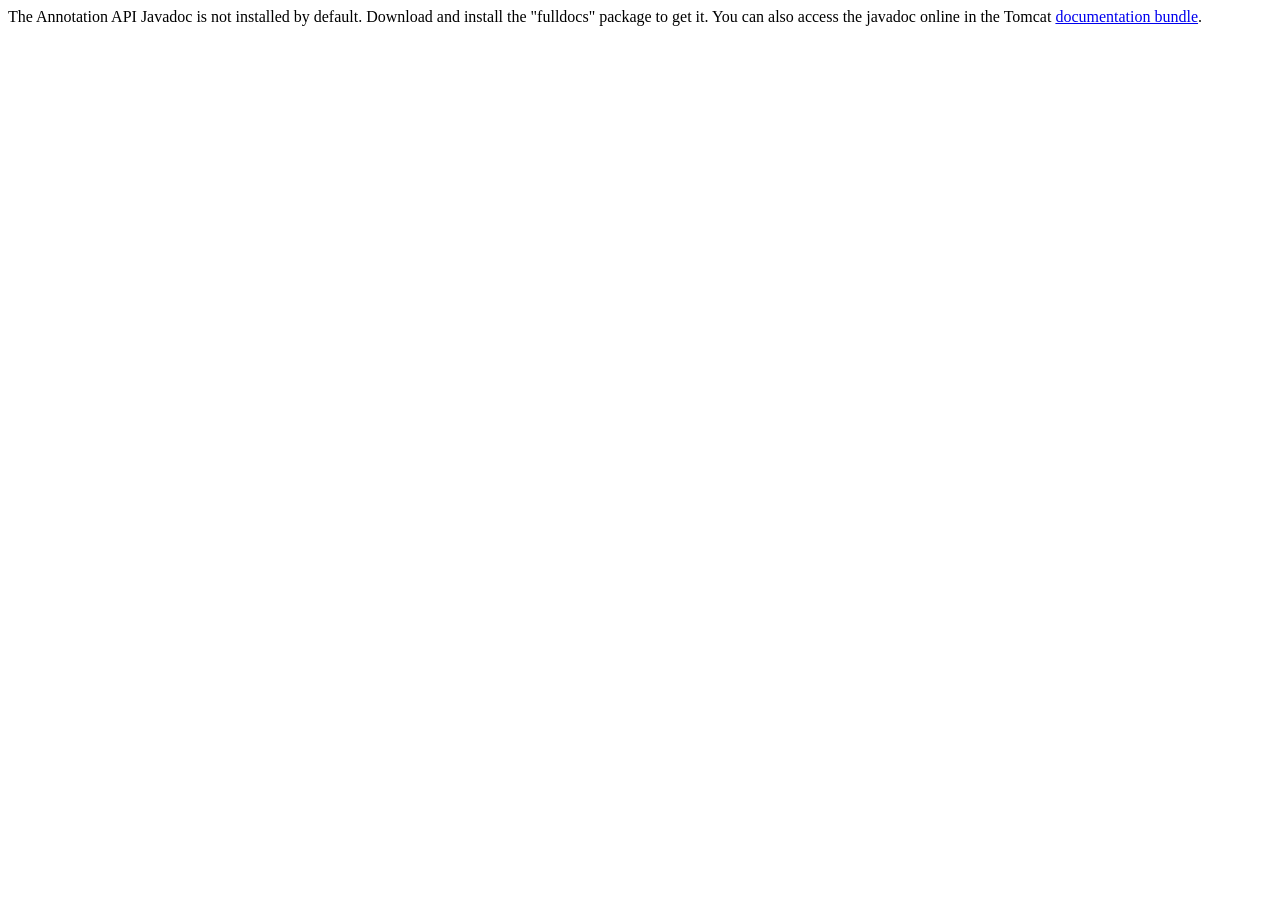
<file: TomcatServer/apache-tomcat-10.0.6/webapps/docs/annotationapi/index.html>
<!--
  Licensed to the Apache Software Foundation (ASF) under one or more
  contributor license agreements.  See the NOTICE file distributed with
  this work for additional information regarding copyright ownership.
  The ASF licenses this file to You under the Apache License, Version 2.0
  (the "License"); you may not use this file except in compliance with
  the License.  You may obtain a copy of the License at

      http://www.apache.org/licenses/LICENSE-2.0

  Unless required by applicable law or agreed to in writing, software
  distributed under the License is distributed on an "AS IS" BASIS,
  WITHOUT WARRANTIES OR CONDITIONS OF ANY KIND, either express or implied.
  See the License for the specific language governing permissions and
  limitations under the License.
-->
<!DOCTYPE html>
<html>
<head>
    <meta charset="UTF-8" />
    <title>API docs</title>
</head>

<body>

The Annotation API Javadoc is not installed by default. Download and install
the "fulldocs" package to get it.

You can also access the javadoc online in the Tomcat
<a href="https://tomcat.apache.org/tomcat-10.0-doc/">
    documentation bundle</a>.

</body>
</html>
</file>
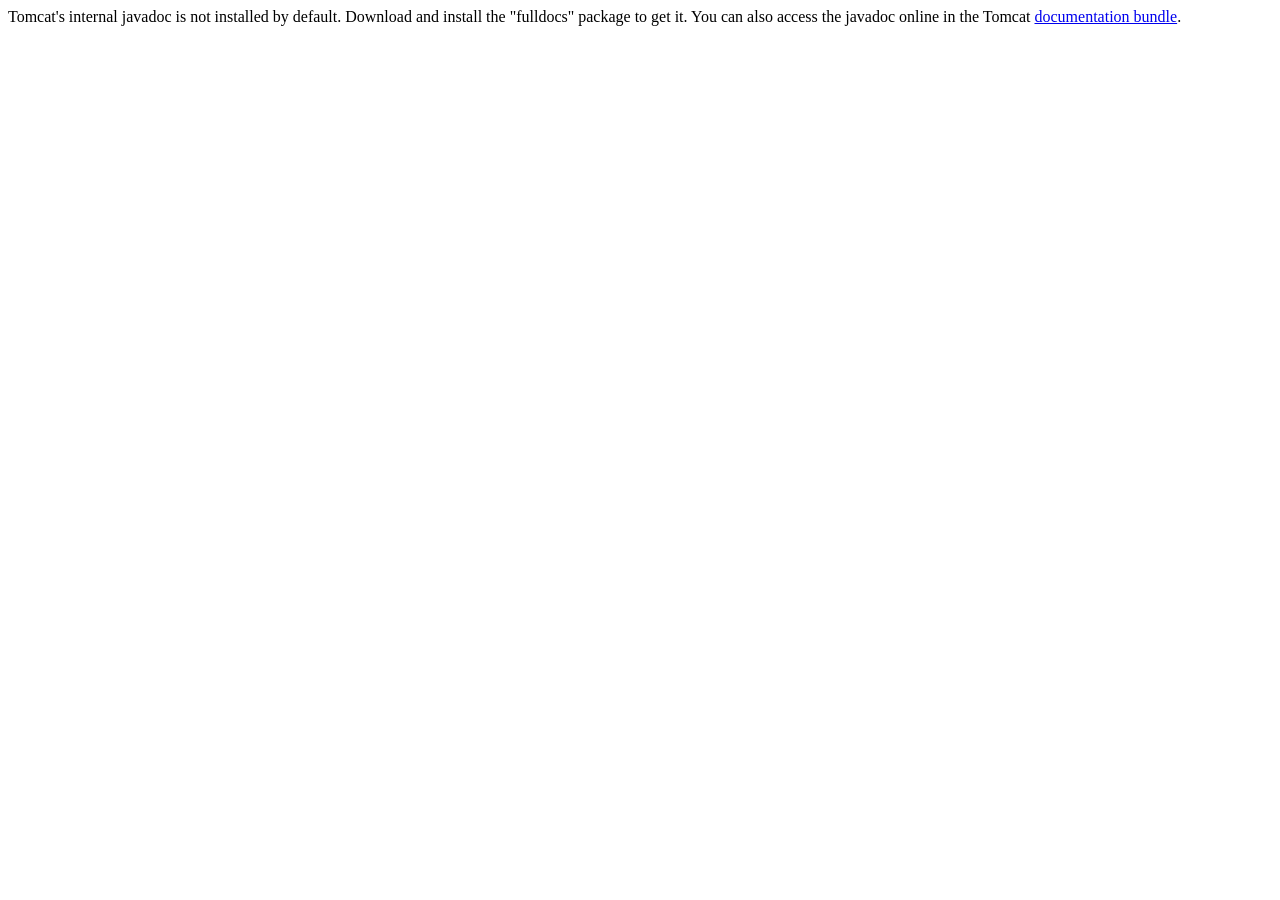
<file: TomcatServer/apache-tomcat-10.0.6/webapps/docs/api/index.html>
<!--
  Licensed to the Apache Software Foundation (ASF) under one or more
  contributor license agreements.  See the NOTICE file distributed with
  this work for additional information regarding copyright ownership.
  The ASF licenses this file to You under the Apache License, Version 2.0
  (the "License"); you may not use this file except in compliance with
  the License.  You may obtain a copy of the License at

      http://www.apache.org/licenses/LICENSE-2.0

  Unless required by applicable law or agreed to in writing, software
  distributed under the License is distributed on an "AS IS" BASIS,
  WITHOUT WARRANTIES OR CONDITIONS OF ANY KIND, either express or implied.
  See the License for the specific language governing permissions and
  limitations under the License.
-->
<!DOCTYPE html>
<html>
    <head>
    <meta charset="UTF-8" />
    <title>API docs</title>
</head>

<body>

Tomcat's internal javadoc is not installed by default. Download and install
the "fulldocs" package to get it.

You can also access the javadoc online in the Tomcat
<a href="https://tomcat.apache.org/tomcat-10.0-doc/">
documentation bundle</a>.

</body>
</html>
</file>
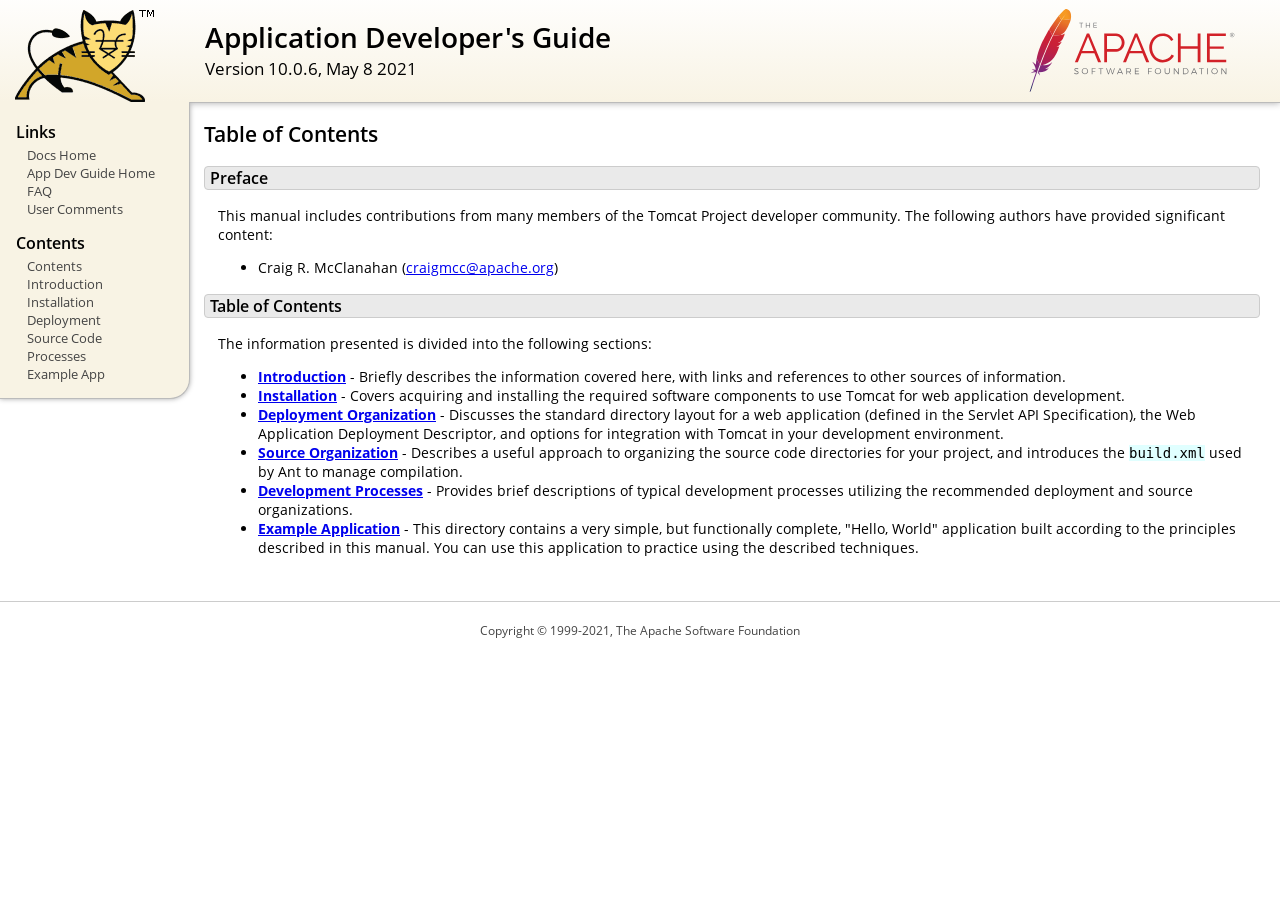
<file: TomcatServer/apache-tomcat-10.0.6/webapps/docs/appdev/index.html>
<!DOCTYPE html SYSTEM "about:legacy-compat">
<html lang="en"><head><META http-equiv="Content-Type" content="text/html; charset=UTF-8"><link href="../images/docs-stylesheet.css" rel="stylesheet" type="text/css"><title>Application Developer's Guide (10.0.6) - Table of Contents</title><meta name="author" content="Craig R. McClanahan"></head><body><div id="wrapper"><header><div id="header"><div><div><div class="logo noPrint"><a href="https://tomcat.apache.org/"><img alt="Tomcat Home" src="../images/tomcat.png"></a></div><div style="height: 1px;"></div><div class="asfLogo noPrint"><a href="https://www.apache.org/" target="_blank"><img src="../images/asf-logo.svg" alt="The Apache Software Foundation" style="width: 266px; height: 83px;"></a></div><h1>Application Developer's Guide</h1><div class="versionInfo">
            Version 10.0.6,
            <time datetime="2021-05-08">May 8 2021</time></div><div style="height: 1px;"></div><div style="clear: left;"></div></div></div></div></header><div id="middle"><div><div id="mainLeft" class="noprint"><div><nav><div><h2>Links</h2><ul><li><a href="../index.html">Docs Home</a></li><li><a href="index.html">App Dev Guide Home</a></li><li><a href="https://wiki.apache.org/tomcat/FAQ">FAQ</a></li><li><a href="#comments_section">User Comments</a></li></ul></div><div><h2>Contents</h2><ul><li><a href="index.html">Contents</a></li><li><a href="introduction.html">Introduction</a></li><li><a href="installation.html">Installation</a></li><li><a href="deployment.html">Deployment</a></li><li><a href="source.html">Source Code</a></li><li><a href="processes.html">Processes</a></li><li><a href="sample/">Example App</a></li></ul></div></nav></div></div><div id="mainRight"><div id="content"><h2>Table of Contents</h2><h3 id="Preface">Preface</h3><div class="text">

<p>This manual includes contributions from many members of the Tomcat Project
developer community.  The following authors have provided significant content:
</p>
<ul>
<li>Craig R. McClanahan
    (<a href="mailto:craigmcc@apache.org">craigmcc@apache.org</a>)</li>
</ul>

</div><h3 id="Table_of_Contents">Table of Contents</h3><div class="text">

<p>The information presented is divided into the following sections:</p>
<ul>
<li><a href="introduction.html"><strong>Introduction</strong></a> -
    Briefly describes the information covered here, with
    links and references to other sources of information.</li>
<li><a href="installation.html"><strong>Installation</strong></a> -
    Covers acquiring and installing the required software
    components to use Tomcat for web application development.</li>
<li><a href="deployment.html"><strong>Deployment Organization</strong></a> -
    Discusses the standard directory layout for a web application
    (defined in the Servlet API Specification), the Web Application
    Deployment Descriptor, and options for integration with Tomcat
    in your development environment.</li>
<li><a href="source.html"><strong>Source Organization</strong></a> -
    Describes a useful approach to organizing the source code
    directories for your project, and introduces the
    <code>build.xml</code> used by Ant to manage compilation.</li>
<li><a href="processes.html"><strong>Development Processes</strong></a> -
    Provides brief descriptions of typical development processes
    utilizing the recommended deployment and source organizations.</li>
<li><a href="sample/" target="_blank"><strong>Example Application</strong></a> -
    This directory contains a very simple, but functionally complete,
    "Hello, World" application built according to the principles
    described in this manual.  You can use this application to
    practice using the described techniques.</li>
</ul>

</div></div></div></div></div><footer><div id="footer">
    Copyright &copy; 1999-2021, The Apache Software Foundation
    </div></footer></div></body></html>
</file>
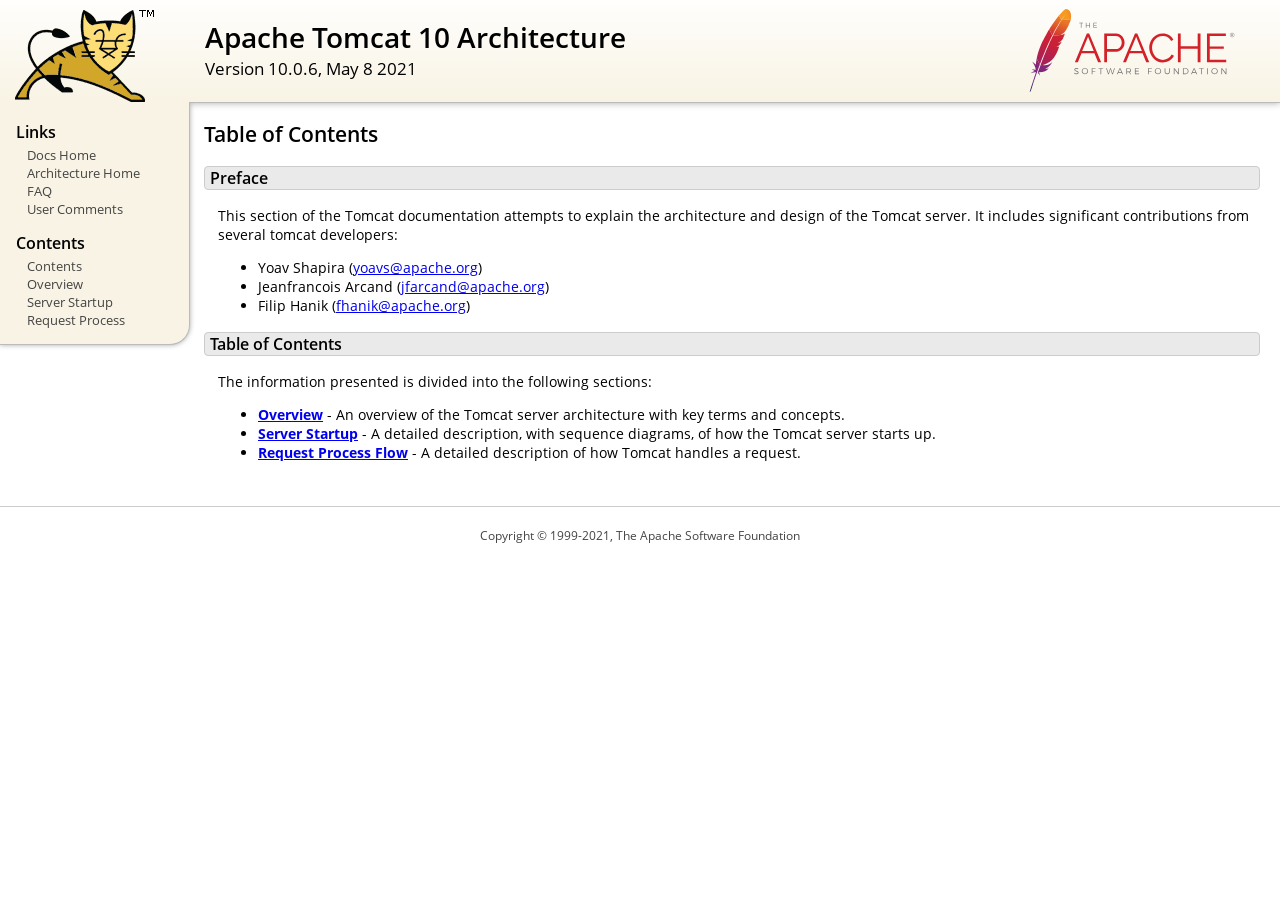
<file: TomcatServer/apache-tomcat-10.0.6/webapps/docs/architecture/index.html>
<!DOCTYPE html SYSTEM "about:legacy-compat">
<html lang="en"><head><META http-equiv="Content-Type" content="text/html; charset=UTF-8"><link href="../images/docs-stylesheet.css" rel="stylesheet" type="text/css"><title>Apache Tomcat 10 Architecture (10.0.6) - Table of Contents</title><meta name="author" content="Yoav Shapira"></head><body><div id="wrapper"><header><div id="header"><div><div><div class="logo noPrint"><a href="https://tomcat.apache.org/"><img alt="Tomcat Home" src="../images/tomcat.png"></a></div><div style="height: 1px;"></div><div class="asfLogo noPrint"><a href="https://www.apache.org/" target="_blank"><img src="../images/asf-logo.svg" alt="The Apache Software Foundation" style="width: 266px; height: 83px;"></a></div><h1>Apache Tomcat 10 Architecture</h1><div class="versionInfo">
            Version 10.0.6,
            <time datetime="2021-05-08">May 8 2021</time></div><div style="height: 1px;"></div><div style="clear: left;"></div></div></div></div></header><div id="middle"><div><div id="mainLeft" class="noprint"><div><nav><div><h2>Links</h2><ul><li><a href="../index.html">Docs Home</a></li><li><a href="index.html">Architecture Home</a></li><li><a href="https://wiki.apache.org/tomcat/FAQ">FAQ</a></li><li><a href="#comments_section">User Comments</a></li></ul></div><div><h2>Contents</h2><ul><li><a href="index.html">Contents</a></li><li><a href="overview.html">Overview</a></li><li><a href="startup.html">Server Startup</a></li><li><a href="requestProcess.html">Request Process</a></li></ul></div></nav></div></div><div id="mainRight"><div id="content"><h2>Table of Contents</h2><h3 id="Preface">Preface</h3><div class="text">

<p>This section of the Tomcat documentation attempts to explain
the architecture and design of the Tomcat server.  It includes significant
contributions from several tomcat developers:
</p>
<ul>
<li>Yoav Shapira
    (<a href="mailto:yoavs@apache.org">yoavs@apache.org</a>)</li>
<li>Jeanfrancois Arcand
    (<a href="mailto:jfarcand@apache.org">jfarcand@apache.org</a>)</li>
<li>Filip Hanik
    (<a href="mailto:fhanik@apache.org">fhanik@apache.org</a>)</li>
</ul>

</div><h3 id="Table_of_Contents">Table of Contents</h3><div class="text">

<p>The information presented is divided into the following sections:</p>
<ul>
<li><a href="overview.html"><strong>Overview</strong></a> -
    An overview of the Tomcat server architecture with key terms
    and concepts.</li>
<li><a href="startup.html"><strong>Server Startup</strong></a> -
    A detailed description, with sequence diagrams, of how the Tomcat
    server starts up.</li>
<li><a href="requestProcess.html"><strong>Request Process Flow</strong></a> -
    A detailed description of how Tomcat handles a request.</li>
</ul>

</div></div></div></div></div><footer><div id="footer">
    Copyright &copy; 1999-2021, The Apache Software Foundation
    </div></footer></div></body></html>
</file>
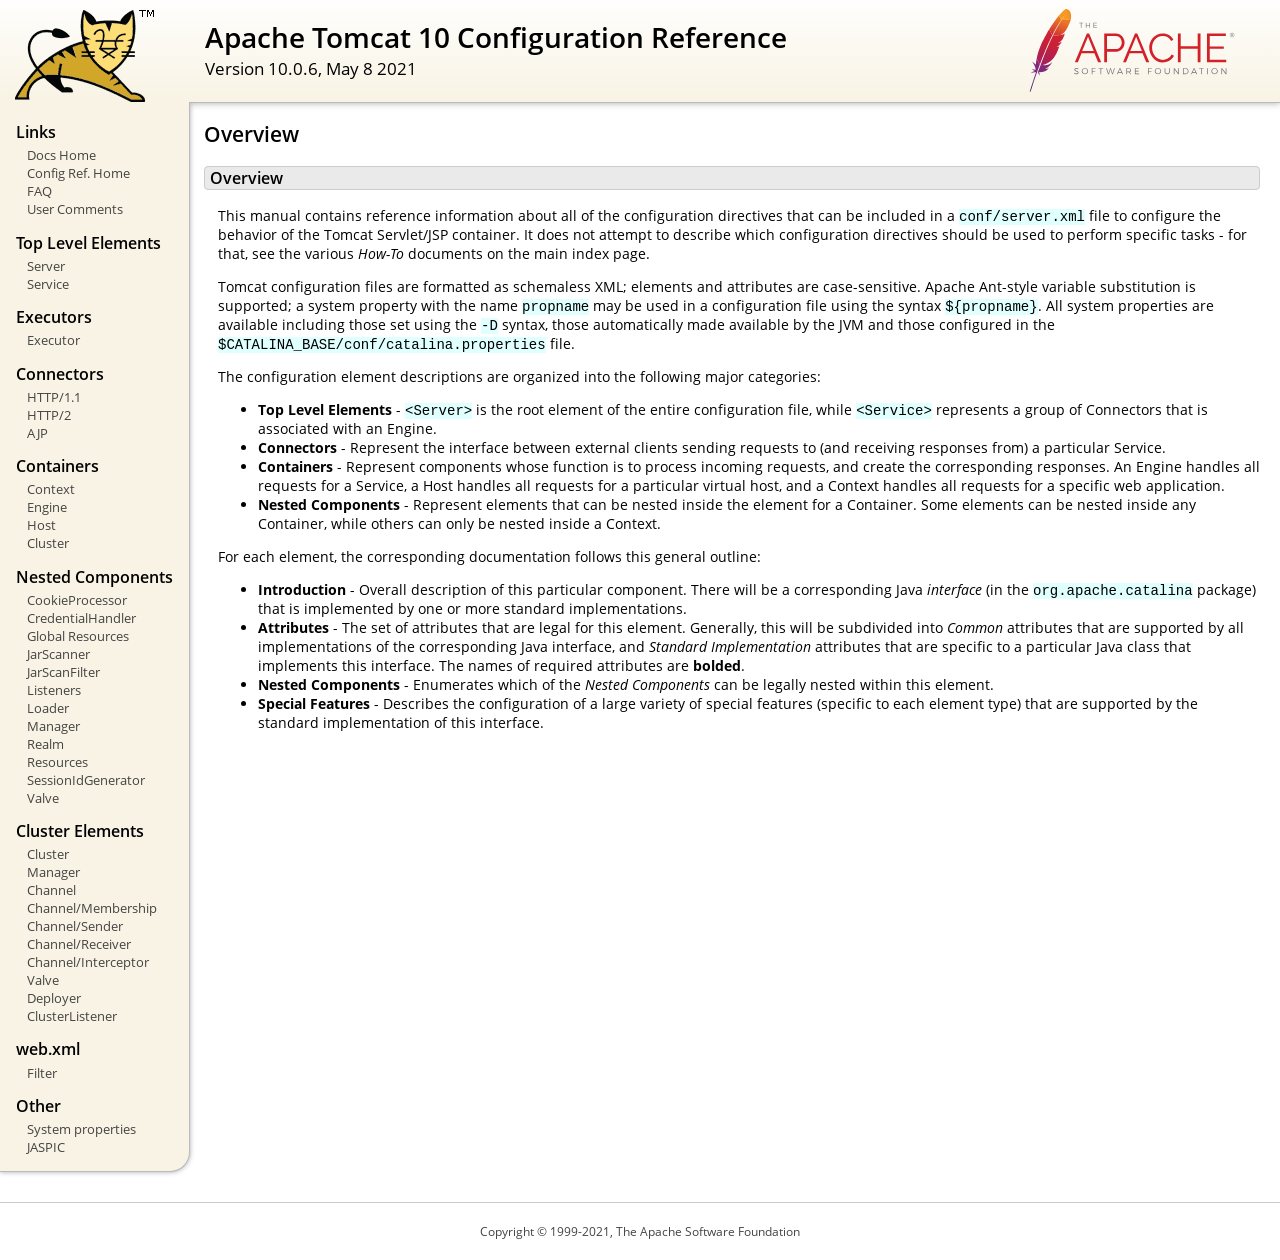
<file: TomcatServer/apache-tomcat-10.0.6/webapps/docs/config/index.html>
<!DOCTYPE html SYSTEM "about:legacy-compat">
<html lang="en"><head><META http-equiv="Content-Type" content="text/html; charset=UTF-8"><link href="../images/docs-stylesheet.css" rel="stylesheet" type="text/css"><title>Apache Tomcat 10 Configuration Reference (10.0.6) - Overview</title><meta name="author" content="Craig R. McClanahan"></head><body><div id="wrapper"><header><div id="header"><div><div><div class="logo noPrint"><a href="https://tomcat.apache.org/"><img alt="Tomcat Home" src="../images/tomcat.png"></a></div><div style="height: 1px;"></div><div class="asfLogo noPrint"><a href="https://www.apache.org/" target="_blank"><img src="../images/asf-logo.svg" alt="The Apache Software Foundation" style="width: 266px; height: 83px;"></a></div><h1>Apache Tomcat 10 Configuration Reference</h1><div class="versionInfo">
            Version 10.0.6,
            <time datetime="2021-05-08">May 8 2021</time></div><div style="height: 1px;"></div><div style="clear: left;"></div></div></div></div></header><div id="middle"><div><div id="mainLeft" class="noprint"><div><nav><div><h2>Links</h2><ul><li><a href="../index.html">Docs Home</a></li><li><a href="index.html">Config Ref. Home</a></li><li><a href="https://wiki.apache.org/tomcat/FAQ">FAQ</a></li><li><a href="#comments_section">User Comments</a></li></ul></div><div><h2>Top Level Elements</h2><ul><li><a href="server.html">Server</a></li><li><a href="service.html">Service</a></li></ul></div><div><h2>Executors</h2><ul><li><a href="executor.html">Executor</a></li></ul></div><div><h2>Connectors</h2><ul><li><a href="http.html">HTTP/1.1</a></li><li><a href="http2.html">HTTP/2</a></li><li><a href="ajp.html">AJP</a></li></ul></div><div><h2>Containers</h2><ul><li><a href="context.html">Context</a></li><li><a href="engine.html">Engine</a></li><li><a href="host.html">Host</a></li><li><a href="cluster.html">Cluster</a></li></ul></div><div><h2>Nested Components</h2><ul><li><a href="cookie-processor.html">CookieProcessor</a></li><li><a href="credentialhandler.html">CredentialHandler</a></li><li><a href="globalresources.html">Global Resources</a></li><li><a href="jar-scanner.html">JarScanner</a></li><li><a href="jar-scan-filter.html">JarScanFilter</a></li><li><a href="listeners.html">Listeners</a></li><li><a href="loader.html">Loader</a></li><li><a href="manager.html">Manager</a></li><li><a href="realm.html">Realm</a></li><li><a href="resources.html">Resources</a></li><li><a href="sessionidgenerator.html">SessionIdGenerator</a></li><li><a href="valve.html">Valve</a></li></ul></div><div><h2>Cluster Elements</h2><ul><li><a href="cluster.html">Cluster</a></li><li><a href="cluster-manager.html">Manager</a></li><li><a href="cluster-channel.html">Channel</a></li><li><a href="cluster-membership.html">Channel/Membership</a></li><li><a href="cluster-sender.html">Channel/Sender</a></li><li><a href="cluster-receiver.html">Channel/Receiver</a></li><li><a href="cluster-interceptor.html">Channel/Interceptor</a></li><li><a href="cluster-valve.html">Valve</a></li><li><a href="cluster-deployer.html">Deployer</a></li><li><a href="cluster-listener.html">ClusterListener</a></li></ul></div><div><h2>web.xml</h2><ul><li><a href="filter.html">Filter</a></li></ul></div><div><h2>Other</h2><ul><li><a href="systemprops.html">System properties</a></li><li><a href="jaspic.html">JASPIC</a></li></ul></div></nav></div></div><div id="mainRight"><div id="content"><h2>Overview</h2><h3 id="Overview">Overview</h3><div class="text">

<p>This manual contains reference information about all of the configuration
directives that can be included in a <code>conf/server.xml</code> file to
configure the behavior of the Tomcat Servlet/JSP container.  It does not
attempt to describe which configuration directives should be used to perform
specific tasks - for that, see the various <em>How-To</em> documents on the
main index page.</p>

<p>Tomcat configuration files are formatted as schemaless XML; elements and
attributes are case-sensitive. Apache Ant-style variable substitution
is supported; a system property with the name <code>propname</code> may be
used in a configuration file using the syntax <code>${propname}</code>. All
system properties are available including those set using the <code>-D</code>
syntax, those automatically made available by the JVM and those configured in
the <code>$CATALINA_BASE/conf/catalina.properties</code> file.
</p>

<p>The configuration element descriptions are organized into the following
major categories:</p>
<ul>
<li><strong>Top Level Elements</strong> - <code>&lt;Server&gt;</code> is the
    root element of the entire configuration file, while
    <code>&lt;Service&gt;</code> represents a group of Connectors that is
    associated with an Engine.</li>
<li><strong>Connectors</strong> - Represent the interface between external
    clients sending requests to (and receiving responses from) a particular
    Service.</li>
<li><strong>Containers</strong> - Represent components whose function is to
    process incoming requests, and create the corresponding responses.
    An Engine handles all requests for a Service, a Host handles all requests
    for a particular virtual host, and a Context handles all requests for a
    specific web application.</li>
<li><strong>Nested Components</strong> - Represent elements that can be
    nested inside the element for a Container.  Some elements can be nested
    inside any Container, while others can only be nested inside a
    Context.</li>
</ul>

<p>For each element, the corresponding documentation follows this general
outline:</p>
<ul>
<li><strong>Introduction</strong> - Overall description of this particular
    component.  There will be a corresponding Java <em>interface</em> (in
    the <code>org.apache.catalina</code> package) that is implemented by one
    or more standard implementations.</li>
<li><strong>Attributes</strong> - The set of attributes that are legal for
    this element.  Generally, this will be subdivided into <em>Common</em>
    attributes that are supported by all implementations of the corresponding
    Java interface, and <em>Standard Implementation</em> attributes that are
    specific to a particular Java class that implements this interface.
    The names of required attributes are <strong>bolded</strong>.</li>
<li><strong>Nested Components</strong> - Enumerates which of the <em>Nested
    Components</em> can be legally nested within this element.</li>
<li><strong>Special Features</strong> - Describes the configuration of a large
    variety of special features (specific to each element type) that are
    supported by the standard implementation of this interface.</li>
</ul>

</div></div></div></div></div><footer><div id="footer">
    Copyright &copy; 1999-2021, The Apache Software Foundation
    </div></footer></div></body></html>
</file>
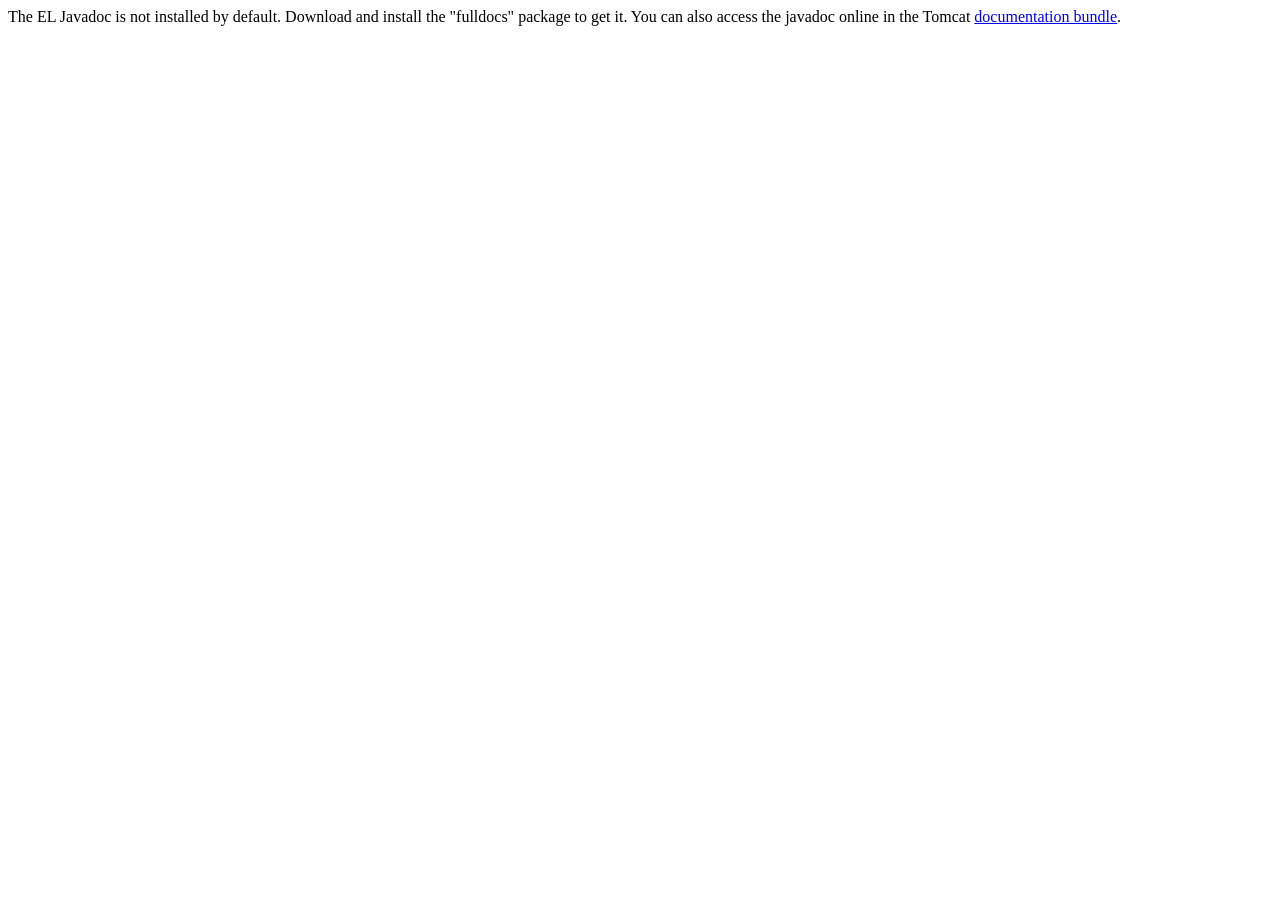
<file: TomcatServer/apache-tomcat-10.0.6/webapps/docs/elapi/index.html>
<!--
  Licensed to the Apache Software Foundation (ASF) under one or more
  contributor license agreements.  See the NOTICE file distributed with
  this work for additional information regarding copyright ownership.
  The ASF licenses this file to You under the Apache License, Version 2.0
  (the "License"); you may not use this file except in compliance with
  the License.  You may obtain a copy of the License at

      http://www.apache.org/licenses/LICENSE-2.0

  Unless required by applicable law or agreed to in writing, software
  distributed under the License is distributed on an "AS IS" BASIS,
  WITHOUT WARRANTIES OR CONDITIONS OF ANY KIND, either express or implied.
  See the License for the specific language governing permissions and
  limitations under the License.
-->
<!DOCTYPE html>
<html>
    <head>
    <meta charset="UTF-8" />
    <title>API docs</title>
</head>

<body>

The EL Javadoc is not installed by default. Download and install
the "fulldocs" package to get it.

You can also access the javadoc online in the Tomcat
<a href="https://tomcat.apache.org/tomcat-10.0-doc/">
documentation bundle</a>.

</body>
</html>
</file>
<file: gfreshii-backend/test-output/testng-reports.css>
body {
    margin: 0px 0px 5px 5px;
}

ul {
    margin: 0px;
}

li {
    list-style-type: none;
}

a {
    text-decoration: none;
}

a:hover {
    text-decoration: underline;
}

.navigator-selected {
    background: #ffa500;
}

.wrapper {
    position: absolute;
    top: 60px;
    bottom: 0;
    left: 400px;
    right: 0;
    overflow: auto;
}

.navigator-root {
    position: absolute;
    top: 60px;
    bottom: 0;
    left: 0;
    width: 400px;
    overflow-y: auto;
}

.suite {
    margin: 0px 10px 10px 0px;
    background-color: #fff8dc;
}

.suite-name {
    padding-left: 10px;
    font-size: 25px;
    font-family: Times;
}

.main-panel-header {
    padding: 5px;
    background-color: #9FB4D9; //afeeee;
    font-family: monospace;
    font-size: 18px;
}

.main-panel-content {
    padding: 5px;
    margin-bottom: 10px;
    background-color: #DEE8FC; //d0ffff;
}

.rounded-window {
    border-radius: 10px;
    border-style: solid;
    border-width: 1px;
}

.rounded-window-top {
    border-top-right-radius: 10px 10px;
    border-top-left-radius: 10px 10px;
    border-style: solid;
    border-width: 1px;
    overflow: auto;
}

.light-rounded-window-top {
    border-top-right-radius: 10px 10px;
    border-top-left-radius: 10px 10px;
}

.rounded-window-bottom {
    border-style: solid;
    border-width: 0px 1px 1px 1px;
    border-bottom-right-radius: 10px 10px;
    border-bottom-left-radius: 10px 10px;
    overflow: auto;
}

.method-name {
    font-size: 12px;
    font-family: monospace;
}

.method-content {
    border-style: solid;
    border-width: 0px 0px 1px 0px;
    margin-bottom: 10;
    padding-bottom: 5px;
    width: 80%;
}

.parameters {
    font-size: 14px;
    font-family: monospace;
}

.stack-trace {
    white-space: pre;
    font-family: monospace;
    font-size: 12px;
    font-weight: bold;
    margin-top: 0px;
    margin-left: 20px;
}

.testng-xml {
    font-family: monospace;
}

.method-list-content {
    margin-left: 10px;
}

.navigator-suite-content {
    margin-left: 10px;
    font: 12px 'Lucida Grande';
}

.suite-section-title {
    margin-top: 10px;
    width: 80%;
    border-style: solid;
    border-width: 1px 0px 0px 0px;
    font-family: Times;
    font-size: 18px;
    font-weight: bold;
}

.suite-section-content {
    list-style-image: url(bullet_point.png);
}

.top-banner-root {
    position: absolute;
    top: 0;
    height: 45px;
    left: 0;
    right: 0;
    padding: 5px;
    margin: 0px 0px 5px 0px;
    background-color: #0066ff;
    font-family: Times;
    color: #fff;
    text-align: center;
}

.top-banner-title-font {
    font-size: 25px;
}

.test-name {
    font-family: 'Lucida Grande';
    font-size: 16px;
}

.suite-icon {
    padding: 5px;
    float: right;
    height: 20;
}

.test-group {
    font: 20px 'Lucida Grande';
    margin: 5px 5px 10px 5px;
    border-width: 0px 0px 1px 0px;
    border-style: solid;
    padding: 5px;
}

.test-group-name {
    font-weight: bold;
}

.method-in-group {
    font-size: 16px;
    margin-left: 80px;
}

table.google-visualization-table-table {
    width: 100%;
}

.reporter-method-name {
    font-size: 14px;
    font-family: monospace;
}

.reporter-method-output-div {
    padding: 5px;
    margin: 0px 0px 5px 20px;
    font-size: 12px;
    font-family: monospace;
    border-width: 0px 0px 0px 1px;
    border-style: solid;
}

.ignored-class-div {
    font-size: 14px;
    font-family: monospace;
}

.ignored-methods-div {
    padding: 5px;
    margin: 0px 0px 5px 20px;
    font-size: 12px;
    font-family: monospace;
    border-width: 0px 0px 0px 1px;
    border-style: solid;
}

.border-failed {
    border-top-left-radius: 10px 10px;
    border-bottom-left-radius: 10px 10px;
    border-style: solid;
    border-width: 0px 0px 0px 10px;
    border-color: #f00;
}

.border-skipped {
    border-top-left-radius: 10px 10px;
    border-bottom-left-radius: 10px 10px;
    border-style: solid;
    border-width: 0px 0px 0px 10px;
    border-color: #edc600;
}

.border-passed {
    border-top-left-radius: 10px 10px;
    border-bottom-left-radius: 10px 10px;
    border-style: solid;
    border-width: 0px 0px 0px 10px;
    border-color: #19f52d;
}

.times-div {
    text-align: center;
    padding: 5px;
}

.suite-total-time {
    font: 16px 'Lucida Grande';
}

.configuration-suite {
    margin-left: 20px;
}

.configuration-test {
    margin-left: 40px;
}

.configuration-class {
    margin-left: 60px;
}

.configuration-method {
    margin-left: 80px;
}

.test-method {
    margin-left: 100px;
}

.chronological-class {
    background-color: #0ccff;
    border-style: solid;
    border-width: 0px 0px 1px 1px;
}

.method-start {
    float: right;
}

.chronological-class-name {
    padding: 0px 0px 0px 5px;
    color: #008;
}

.after, .before, .test-method {
    font-family: monospace;
    font-size: 14px;
}

.navigator-suite-header {
    font-size: 22px;
    margin: 0px 10px 5px 0px;
    background-color: #deb887;
    text-align: center;
}

.collapse-all-icon {
    padding: 5px;
    float: right;
}
</file>
<file: TomcatServer/apache-tomcat-10.0.6/webapps/docs/images/docs-stylesheet.css>
@charset "utf-8";
/*
  Licensed to the Apache Software Foundation (ASF) under one or more
  contributor license agreements.  See the NOTICE file distributed with
  this work for additional information regarding copyright ownership.
  The ASF licenses this file to You under the Apache License, Version 2.0
  (the "License"); you may not use this file except in compliance with
  the License.  You may obtain a copy of the License at

      http://www.apache.org/licenses/LICENSE-2.0

  Unless required by applicable law or agreed to in writing, software
  distributed under the License is distributed on an "AS IS" BASIS,
  WITHOUT WARRANTIES OR CONDITIONS OF ANY KIND, either express or implied.
  See the License for the specific language governing permissions and
  limitations under the License.
*/

/* Fonts */
@import url("fonts/fonts.css");

/* General style */

h1, h2, h3, h4, h5, h6, th {
  font-weight: 600;
}

body {
  margin: 0;
}

body, input {
  font-family: 'Open Sans', sans-serif;
  font-size: 10.5pt;
}

code, pre {
  font-family: Consolas, monospace;
}

img {
  border: 0;
}

table {
  border-collapse: collapse;
  text-align: left;
}
table *:not(table) {
  /* Prevent border-collapsing for table child elements like <div> */
  border-collapse: separate;
}

th {
  text-align: left;
}

main {
  /* Remove this once all IEs support <main> element */
  display: block;
}


/* Layout */

#wrapper {
  min-width: 400px;
}

#header {
  border-bottom: 1px solid #bbb;
}

@media not print {
    #header {
        box-shadow: 0 0 7px #aaa;
    }
}

#header > div {
  padding-left: 15px;
  padding-right: 15px;

  /* Work-around for old browsers: */
  background-color: #F8F3E4;
  background: linear-gradient(to bottom, #ffffff -10%, #F8F3E4 100%);
  position: relative;
}

#header .logo {
  float: left;
  padding-top: 10px;
  min-width: 190px;
}

#header .logo  img{
  /* To avoid that the Font Descender being added to the parent div's height */
  vertical-align: middle;
}

#header .asfLogo {
  float: right;
  position: relative;
  top: 8px;
}

#header h1 {
  margin-top: 0.6em;
  margin-bottom: 0;
}

#header .versionInfo {
  font-size: 13pt;
  margin-bottom: 1em;
}

#middle {
  display: table;
  table-layout: fixed;
  margin: 0;
  width: 100%;
}
#middle > div { display: table-row; }
#middle > div > div { display: table-cell; vertical-align: top; }



#mainLeft {
  width: 190px;
}

#mainLeft > div {
  margin-top: -1px; /* to overwrite border of element above */
  padding-left: 16px;
  padding-right: 14px;
  padding-top: 6px;
  padding-bottom: 15px;
  background-color: #F8F3E4;
  border-right: 1px solid #bbb;
  border-bottom: 1px solid #bbb;
  font-size: 10pt;
  border-bottom-right-radius: 20px;
  box-shadow: 0 0 5px #aaa;
}

#mainLeft h2 {
  margin-bottom: 0.2em;
  font-size: 1.2em;
}

#mainLeft ul {
  padding: 0;
  margin: 0;
  list-style-type: none;
}

#mainLeft ul a {
  text-indent: -0.6em;
  padding-left: 1.4em;
  display: block;
  text-decoration: none;
  color: #444;
}
#mainLeft ul a:hover {
  color: #000;
  background-color: #D1c9b9;
}

#mainRight {
  padding-left: 14px;
  padding-right: 20px;

}

#footer {
  margin-top: 30px;
  padding-top: 20px;
  padding-bottom: 20px;
  padding-left: 20px;
  padding-right: 20px;
  border-top: 1px solid #ccc;
  color: #444;
  text-align: center;
  /* font-style: italic; */
  font-size: 9pt;
}


/* Content */

#content div.text {
  padding-left: 1em;
  padding-left: 1em;
}

#content h3, #content h4, #content h5, #content h6 {
  padding-left: 5px;
  padding-right: 5px;
  background-color: #eaeaea;
}

@media not print {
    #content h3, #content h4, #content h5, #content h6 {
        border: 1px solid #ccc;
        border-radius: 4px;
    }
}

#content h4, #content h5, #content h6 {
  background-color: #f6f6f6;
}

code {
  background-color: rgb(224,255,255);
}

div.codeBox pre code, code.attributeName, code.propertyName, code.noHighlight, .noHighlight code {
  background-color: transparent;
}
div.codeBox {
  overflow: auto;
  margin: 1em 0;
}
div.codeBox pre {
  margin: 0;
  padding: 4px;
  border: 1px solid #999;
  border-radius: 5px;
  background-color: #eff8ff;
  display: table; /* To prevent <pre>s from taking the complete available width. */
  /*
  When it is officially supported, use the following CSS instead of display: table
  to prevent big <pre>s from exceeding the browser window:
  max-width: available;
  width: min-content;
  */
}

div.codeBox pre.wrap {
  white-space: pre-wrap;
}


table.defaultTable tr, table.detail-table tr {
    border: 1px solid #CCC;
}

table.defaultTable tr:nth-child(even), table.detail-table tr:nth-child(even) {
    background-color: #FAFBFF;
}

table.defaultTable tr:nth-child(odd), table.detail-table tr:nth-child(odd) {
    background-color: #EEEFFF;
}

table.defaultTable th, table.detail-table th {
  background-color: #88b;
  color: #fff;
}

table.defaultTable th, table.defaultTable td, table.detail-table th, table.detail-table td {
  padding: 5px 8px;
}


p.notice {
  border: 1px solid rgb(255, 0, 0);
  background-color: rgb(238, 238, 238);
  color: rgb(0, 51, 102);
  padding: 0.5em;
  margin: 1em 2em 1em 1em;
}


/* Changelog-Styles */

ul.changelog {
  padding-left: 1em;
  list-style-type: none;
}

ul.changelog  li{
  padding-top: 5px;
  padding-bottom: 5px;
}

ul.changelog img {
  vertical-align: middle
}


/* Printer-only Styles */
@media print {
    .noPrint { display: none; }
    #middle > div > div#mainLeft { display: none; }
    a { color: inherit; text-decoration: none; }
}

/* Fix for Comments section which contains a <h4> */
#comments_thread h1, #comments_thread h2, #comments_thread h3, #comments_thread h4, #comments_thread h5, #comments_thread h6 {
    border: none;
    background-color: transparent;
}
</file>
<file: TomcatServer/apache-tomcat-9.0.52/webapps/docs/images/docs-stylesheet.css>
@charset "utf-8";
/*
  Licensed to the Apache Software Foundation (ASF) under one or more
  contributor license agreements.  See the NOTICE file distributed with
  this work for additional information regarding copyright ownership.
  The ASF licenses this file to You under the Apache License, Version 2.0
  (the "License"); you may not use this file except in compliance with
  the License.  You may obtain a copy of the License at

      http://www.apache.org/licenses/LICENSE-2.0

  Unless required by applicable law or agreed to in writing, software
  distributed under the License is distributed on an "AS IS" BASIS,
  WITHOUT WARRANTIES OR CONDITIONS OF ANY KIND, either express or implied.
  See the License for the specific language governing permissions and
  limitations under the License.
*/

/* Fonts */
@import url("fonts/fonts.css");

/* General style */

h1, h2, h3, h4, h5, h6, th {
  font-weight: 600;
}

body {
  margin: 0;
}

body, input {
  font-family: 'Open Sans', sans-serif;
  font-size: 10.5pt;
}

code, pre {
  font-family: Consolas, monospace;
}

img {
  border: 0;
}

table {
  border-collapse: collapse;
  text-align: left;
}
table *:not(table) {
  /* Prevent border-collapsing for table child elements like <div> */
  border-collapse: separate;
}

th {
  text-align: left;
}

main {
  /* Remove this once all IEs support <main> element */
  display: block;
}


/* Layout */

#wrapper {
  min-width: 400px;
}

#header {
  border-bottom: 1px solid #bbb;
}

@media not print {
    #header {
        box-shadow: 0 0 7px #aaa;
    }
}

#header > div {
  padding-left: 15px;
  padding-right: 15px;

  /* Work-around for old browsers: */
  background-color: #F8F3E4;
  background: linear-gradient(to bottom, #ffffff -10%, #F8F3E4 100%);
  position: relative;
}

#header .logo {
  float: left;
  padding-top: 10px;
  min-width: 190px;
}

#header .logo  img{
  /* To avoid that the Font Descender being added to the parent div's height */
  vertical-align: middle;
}

#header .asfLogo {
  float: right;
  position: relative;
  top: 8px;
}

#header h1 {
  margin-top: 0.6em;
  margin-bottom: 0;
}

#header .versionInfo {
  font-size: 13pt;
  margin-bottom: 1em;
}

#middle {
  display: table;
  table-layout: fixed;
  margin: 0;
  width: 100%;
}
#middle > div { display: table-row; }
#middle > div > div { display: table-cell; vertical-align: top; }



#mainLeft {
  width: 190px;
}

#mainLeft > div {
  margin-top: -1px; /* to overwrite border of element above */
  padding-left: 16px;
  padding-right: 14px;
  padding-top: 6px;
  padding-bottom: 15px;
  background-color: #F8F3E4;
  border-right: 1px solid #bbb;
  border-bottom: 1px solid #bbb;
  font-size: 10pt;
  border-bottom-right-radius: 20px;
  box-shadow: 0 0 5px #aaa;
}

#mainLeft h2 {
  margin-bottom: 0.2em;
  font-size: 1.2em;
}

#mainLeft ul {
  padding: 0;
  margin: 0;
  list-style-type: none;
}

#mainLeft ul a {
  text-indent: -0.6em;
  padding-left: 1.4em;
  display: block;
  text-decoration: none;
  color: #444;
}
#mainLeft ul a:hover {
  color: #000;
  background-color: #D1c9b9;
}

#mainRight {
  padding-left: 14px;
  padding-right: 20px;

}

#footer {
  margin-top: 30px;
  padding-top: 20px;
  padding-bottom: 20px;
  padding-left: 20px;
  padding-right: 20px;
  border-top: 1px solid #ccc;
  color: #444;
  text-align: center;
  /* font-style: italic; */
  font-size: 9pt;
}


/* Content */

#content div.text {
  padding-left: 1em;
  padding-left: 1em;
}

#content h3, #content h4, #content h5, #content h6 {
  padding-left: 5px;
  padding-right: 5px;
  background-color: #eaeaea;
}

@media not print {
    #content h3, #content h4, #content h5, #content h6 {
        border: 1px solid #ccc;
        border-radius: 4px;
    }
}

#content h4, #content h5, #content h6 {
  background-color: #f6f6f6;
}

code {
  background-color: rgb(224,255,255);
}

div.codeBox pre code, code.attributeName, code.propertyName, code.noHighlight, .noHighlight code {
  background-color: transparent;
}
div.codeBox {
  overflow: auto;
  margin: 1em 0;
}
div.codeBox pre {
  margin: 0;
  padding: 4px;
  border: 1px solid #999;
  border-radius: 5px;
  background-color: #eff8ff;
  display: table; /* To prevent <pre>s from taking the complete available width. */
  /*
  When it is officially supported, use the following CSS instead of display: table
  to prevent big <pre>s from exceeding the browser window:
  max-width: available;
  width: min-content;
  */
}

div.codeBox pre.wrap {
  white-space: pre-wrap;
}


table.defaultTable tr, table.detail-table tr {
    border: 1px solid #CCC;
}

table.defaultTable tr:nth-child(even), table.detail-table tr:nth-child(even) {
    background-color: #FAFBFF;
}

table.defaultTable tr:nth-child(odd), table.detail-table tr:nth-child(odd) {
    background-color: #EEEFFF;
}

table.defaultTable th, table.detail-table th {
  background-color: #88b;
  color: #fff;
}

table.defaultTable th, table.defaultTable td, table.detail-table th, table.detail-table td {
  padding: 5px 8px;
}


p.notice {
  border: 1px solid rgb(255, 0, 0);
  background-color: rgb(238, 238, 238);
  color: rgb(0, 51, 102);
  padding: 0.5em;
  margin: 1em 2em 1em 1em;
}


/* Changelog-Styles */

ul.changelog {
  padding-left: 1em;
  list-style-type: none;
}

ul.changelog  li{
  padding-top: 5px;
  padding-bottom: 5px;
}

ul.changelog img {
  vertical-align: middle
}


/* Printer-only Styles */
@media print {
    .noPrint { display: none; }
    #middle > div > div#mainLeft { display: none; }
    a { color: inherit; text-decoration: none; }
}

/* Fix for Comments section which contains a <h4> */
#comments_thread h1, #comments_thread h2, #comments_thread h3, #comments_thread h4, #comments_thread h5, #comments_thread h6 {
    border: none;
    background-color: transparent;
}
</file>
